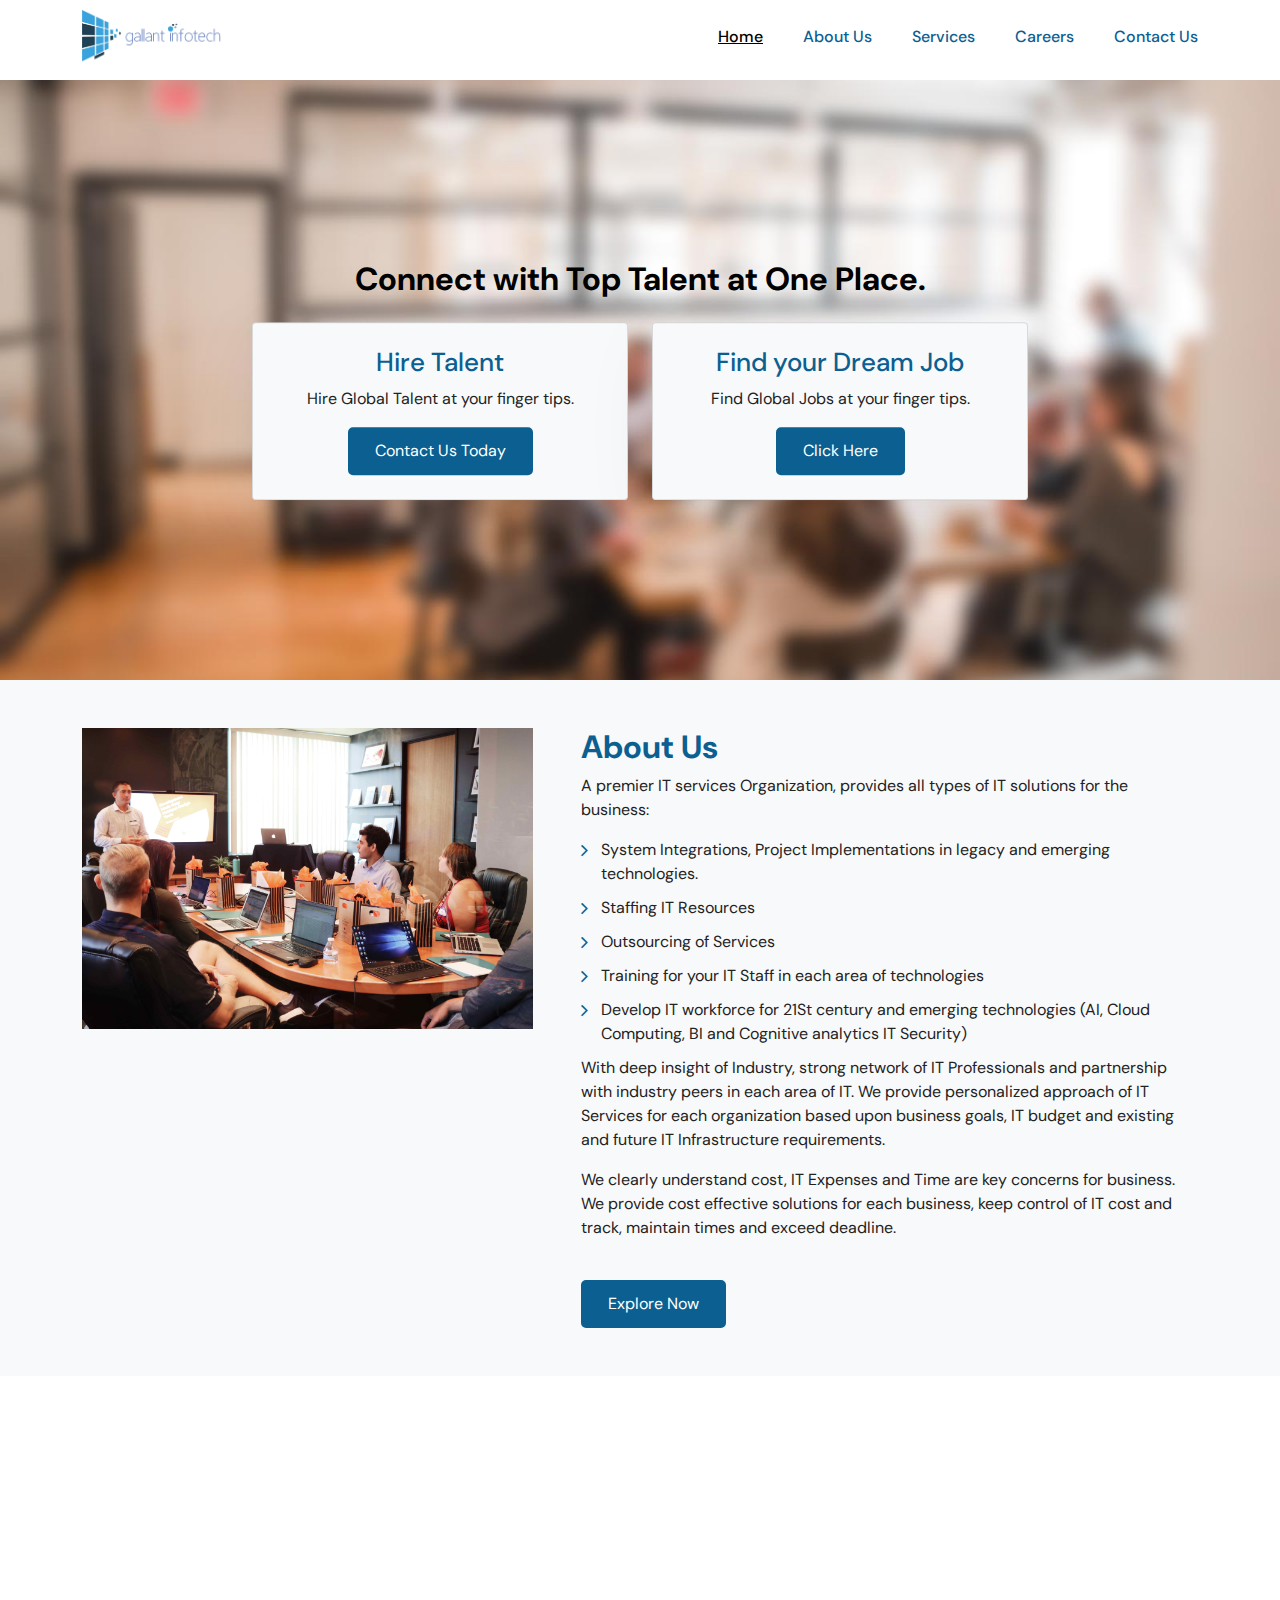
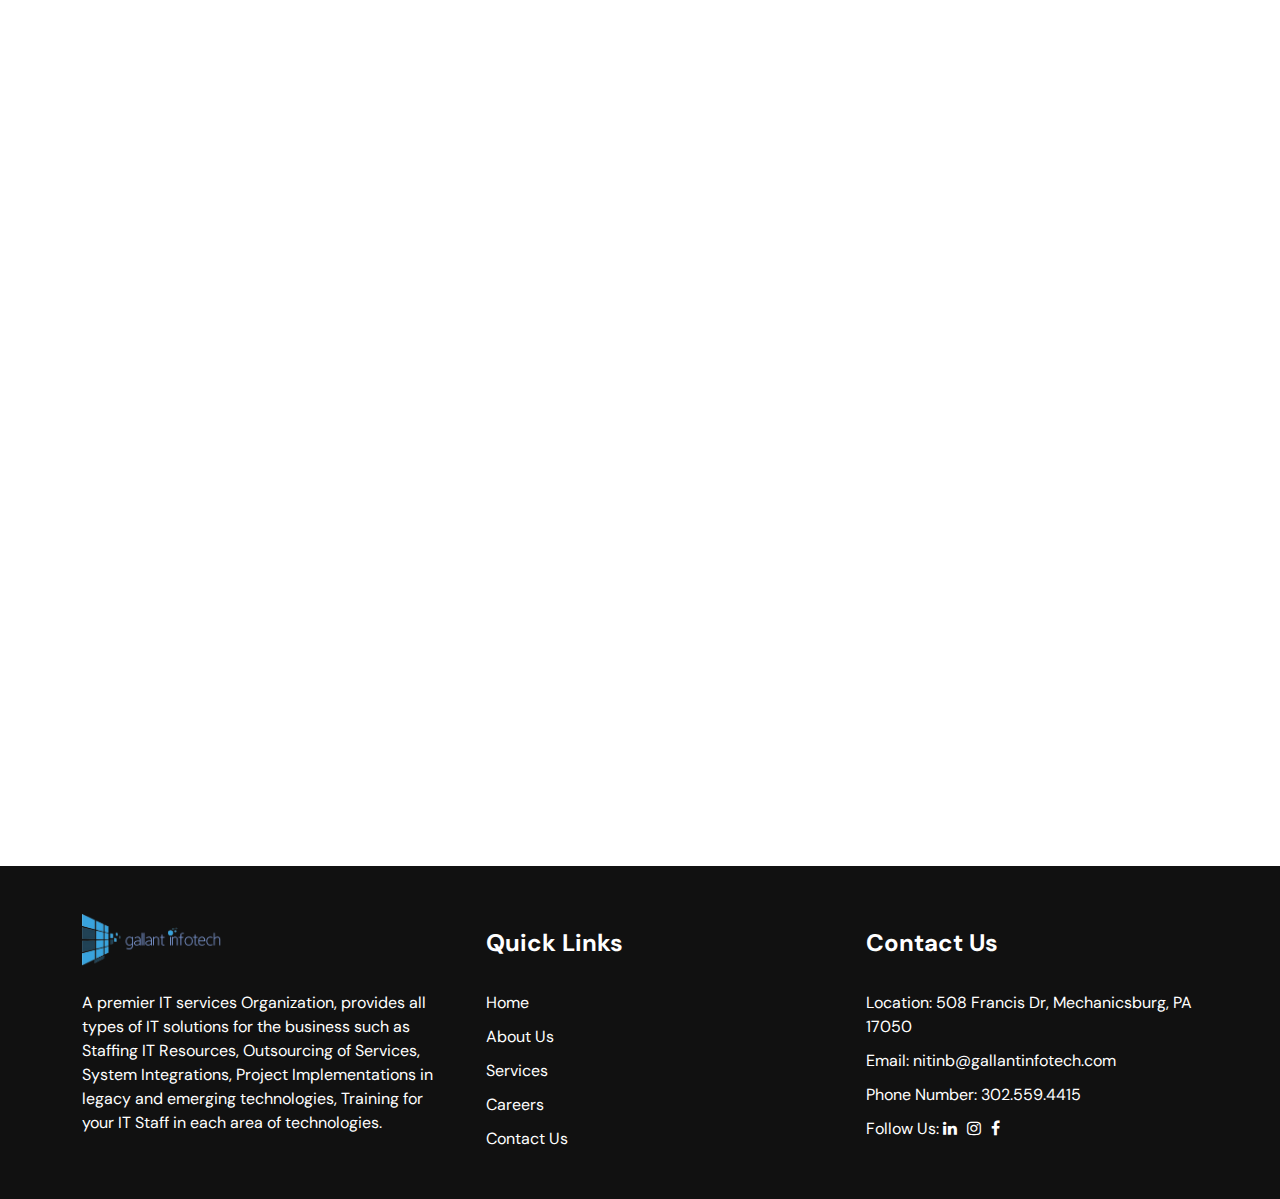
<file: index.html>
<!DOCTYPE html>
<html lang="en">
    <head>
        <meta charset="utf-8">
        <meta name="viewport" content="width=device-width, initial-scale=1, shrink-to-fit=no">
        <meta name="description" content="A premier IT services Organization, provides all types of IT solutions for the
        business such as Staffing IT Resources, Outsourcing of Services, System Integrations, Project Implementations in legacy and emerging technologies, Training for your IT Staff in each area of technologies.">
        <meta name="author" content="Gallant Infotech">
        <title>Gallant Infotech</title>

        <!-- Favicon Icon -->
        <link rel="shortcut icon" type="image/x-icon" href="img/favicon.png"/>

        <!-- font-awesome cdn -->
        <link rel="stylesheet" href="https://stackpath.bootstrapcdn.com/font-awesome/4.7.0/css/font-awesome.min.css">

        <!-- Stylesheet -->
        <link rel="stylesheet" href="css/bootstrap.min.css">
        <link rel="stylesheet" href="css/slick.css">
        <link rel="stylesheet" href="css/animate.css">
        <link rel="stylesheet" href="css/style.css">
    </head>
    <body>
        <!-- Header Start -->
        <header>
            <div class="container">
                <div class="header__row d-flex align-items-center justify-content-between">
                    <a class="logo" title="Gallant Infotech" href="index.html">
                        <img width="140" src="img/logo.png" alt="Gallant Infotech">
                    </a>
                    <button class="nav-toggle">
                        <span>&nbsp;</span>
                        <span>&nbsp;</span>
                        <span>&nbsp;</span>
                    </button>
                    <nav>
                        <ul class="flex-md-row flex-column">
                            <li class="active"><a href="index.html">Home</a></li>
                            <li><a href="aboutus.html">About Us</a></li>
                            <li><a href="services.html">Services</a></li>
                            <li><a href="careers.html">Careers</a></li>
                            <li><a href="contactus.html">Contact Us</a></li>
                        </ul>
                    </nav>
                </div>
            </div>
        </header>
        <!-- Header End -->

        <!-- Main Section Start -->
        <main>
            <div class="herobanner" style="background-image: url(img/banner-img.jpg);">
                <div class="container h-100">
                    <div class="herobanner__content">
                        <h2 class="mb-4 text-center wow fadeIn" data-wow-duration="1s" data-wow-delay="1s">Connect with Top Talent at One Place.</h2>
                        <div class="row align-items-center justify-content-center">
                            <div class="col-xl-4 col-lg-5 col-md-6 mb-md-0 mb-4 text-center justify-content-center">
                                <div class="card bg-light mx-auto wow fadeInDown" data-wow-duration="1s" data-wow-delay="1s">
                                    <div class="card-body p-4">
                                      <h3 class="card-title">Hire Talent</h3>
                                      <p class="card-text">Hire Global Talent at your finger tips.</p>
                                      <a href="contactus.html" class="button__link">Contact Us Today</a>
                                    </div>
                                </div>
                            </div>
                            <div class="col-xl-4 col-lg-6 col-md-6 text-center justify-content-center">
                                <div class="card bg-light mx-auto wow fadeInDown" data-wow-duration="1s" data-wow-delay="1s">
                                    <div class="card-body p-4">
                                      <h3 class="card-title">Find your Dream Job</h3>
                                      <p class="card-text">Find Global Jobs at your finger tips.</p>
                                      <a href="careers.html" class="button__link">Click Here</a>
                                    </div>
                                </div>
                            </div>
                        </div>
                    </div>
                </div>
            </div>
            <div class="aboutus py-5 bg-light">
                <div class="container">
                    <div class="row">
                        <div class="col-lg-5">
                            <div class="aboutus__img wow fadeInLeft mb-lg-0 mb-4" data-wow-duration="1s" data-wow-delay="1s">
                                <img src="img/aboutus.jpg" alt="About Us">
                            </div>
                        </div>
                        <div class="col-lg-7">
                            <div class="aboutus__text ps-lg-4 wow fadeInRight" data-wow-duration="1s" data-wow-delay="1s">
                                <h2>About Us</h2>
                                <p>A premier IT services Organization, provides all types of IT solutions for the
                                    business:</p>
                                <ul>
                                    <li>System Integrations, Project Implementations in legacy and emerging
                                        technologies.</li>
                                    <li>Staffing IT Resources</li>
                                    <li>Outsourcing of Services</li>
                                    <li>Training for your IT Staff in each area of technologies</li>
                                    <li>Develop IT workforce for 21St century and emerging technologies (AI,
                                        Cloud Computing, BI and Cognitive analytics IT Security)</li>
                                </ul>
                                <p>With deep insight of Industry, strong network of IT Professionals and
                                    partnership with industry peers in each area of IT. We provide personalized
                                    approach of IT Services for each organization based upon business goals, IT
                                    budget and existing and future IT Infrastructure requirements.</p>
                                <p>We clearly understand cost, IT Expenses and Time are key concerns for
                                    business. We provide cost effective solutions for each business, keep control
                                    of IT cost and track, maintain times and exceed deadline.
                                </p>
                                <a href="#" class="button__link mt-4">Explore Now</a>
                            </div>
                        </div>
                    </div>
                </div>
            </div>
            <div class="aboutus py-5">
                <div class="container">
                    <div class="row flex-md-row-reverse">
                        <div class="col-lg-5 mb-lg-0 mb-4">
                            <div class="aboutus__img wow fadeInRight" data-wow-duration="1s" data-wow-delay="1s">
                                <img src="img/services.jpg" alt="Services">
                            </div>
                        </div>
                        <div class="col-lg-7">
                              <div class="aboutus__text ps-md-4 wow fadeInRight" data-wow-duration="1s" data-wow-delay="1s">
                                <h2>Gallant Infotech Consultants Technology expertise</h2>
                            <p>Gallant Infotech Consultants have below mentioned skills:</p>
                            <ul>
                                <li><strong>Databases:</strong> Oracle, MySQL, SQL Server, DB2, Teradata</li>
                                <li><strong>BI/Analytics:</strong> Cognos, Tableau ,Power BI, Business Objects</li>
                                <li><strong>Digital Applications:</strong> ServiceNow, Microsoft</li>
                                <li><strong>Cloud Technologies:</strong> AWS, Azure ,GCP, Snowflake</li>
                                <li><strong>Programming:</strong> Java, Python, ASP.NET, C#,C++,Ruby, Java script</li>
                                <li><strong>ERP:</strong> SAP, Oracle, and MS Dynamics</li>
                            </ul>
                            <a href="contactus.html" class="button__link mt-4">Explore Now</a>
                            </div>
                        </div>
                    </div>
                </div>
            </div>
            <div class="client__testimonials bg-light text-center py-5 wow fadeInDown" data-wow-duration="1s" data-wow-delay="1s">
                <div class="container">
                    <h2>What Our Customers are saying</h2>
                    <div class="client__testimonials--slider mt-5 px-4" id="slick">
                        <div class="item">
                            <div class="slider__wrapper text-center">
                                <h3>“Business Process consultant streamlined our claims processes and reduced time to close the claims.”</h3>
                                <div class="client__wrapper mt-4 d-flex justify-content-center align-items-center">
                                    <div class="client__img">
                                        <img width="80" src="img/user.svg" alt="User">
                                    </div>
                                    <div class="client__details text-start ms-md-4 ms-2">
                                        <h4>Peter, Head of customers services</h4>
                                        <h5>Donegal Insurance</h5>
                                    </div>
                                </div>
                            </div>
                        </div>
                        <div class="item">
                            <div class="slider__wrapper text-center">
                                <h3>“Sales Force Administrator timely helped us to avert bigger issue during upgrade project.”</h3>
                                <div class="client__wrapper mt-4 d-flex justify-content-center align-items-center">
                                    <div class="client__img">
                                        <img width="80" src="img/user.svg" alt="User">
                                    </div>
                                    <div class="client__details text-start ms-md-4 ms-2">
                                        <h4>John, Director Infrastructure Shared Services</h4>
                                        <h5>Berk Tek</h5>
                                    </div>
                                </div>
                            </div>
                        </div>
                        <div class="item">
                            <div class="slider__wrapper text-center">
                                <h3>“ServiceNow Architect’s deep and comprehensive knowledge of ServiceNow’s capabilities and
                                    constraints helped us to digitize our Helpdesk processes for the entire organization and collaborated effectively with all the stakeholders for smooth delivery of the project”</h3>
                                <div class="client__wrapper mt-4 d-flex justify-content-center align-items-center">
                                    <div class="client__img">
                                        <img width="80" src="img/user.svg" alt="User">
                                    </div>
                                    <div class="client__details text-start ms-md-4 ms-2">
                                        <h4>Jim, Director</h4>
                                        <h5>City of Santa Clara</h5>
                                    </div>
                                </div>
                            </div>
                        </div>
                        <div class="item">
                            <div class="slider__wrapper text-center">
                                <h3>“Testing center of excellence (TCOE) center set up by QA Manager build the foundation for our QA systems, processes and people.”</h3>
                                <div class="client__wrapper mt-4 d-flex justify-content-center align-items-center">
                                    <div class="client__img">
                                        <img width="80" src="img/user.svg" alt="User">
                                    </div>
                                    <div class="client__details text-start ms-md-4 ms-2">
                                        <h4>Arek, Senior Manager</h4>
                                        <h5>AST</h5>
                                    </div>
                                </div>
                            </div>
                        </div>
                        <div class="item">
                            <div class="slider__wrapper text-center">
                                <h3>“Project leader re-design of our customer website made online banking simple, easy and more secure.”</h3>
                                <div class="client__wrapper mt-4 d-flex justify-content-center align-items-center">
                                    <div class="client__img">
                                        <img width="80" src="img/user.svg" alt="User">
                                    </div>
                                    <div class="client__details text-start ms-md-4 ms-2">
                                        <h4>Ron, Controller</h4>
                                        <h5>Fleetwood Bank</h5>
                                    </div>
                                </div>
                            </div>
                        </div>
                    </div>
                </div>
            </div>
            <div class="our__customers text-center px-lg-5 py-5 wow fadeInDown" data-wow-duration="1s" data-wow-delay="1s">
                <div class="container">
                    <h2>Our Customers</h2>
                    <div class="customer__slider mt-5" id="slick">
                        <div class="item">
                            <div class="customer__logo d-flex align-items-center justify-content-center">
                                <img src="img/logo-1.jpg" alt="">
                            </div>
                        </div>
                        <div class="item">
                            <div class="customer__logo d-flex align-items-center justify-content-center">
                                <img src="img/logo-2.jpg" alt="">
                            </div>
                        </div>
                        <div class="item">
                            <div class="customer__logo d-flex align-items-center justify-content-center">
                                <img src="img/logo-3.jpg" alt="">
                            </div>
                        </div>
                        <div class="item">
                            <div class="customer__logo d-flex align-items-center justify-content-center">
                                <img src="img/logo-4.jpg" alt="">
                            </div>
                        </div>
                        <div class="item">
                            <div class="customer__logo d-flex align-items-center justify-content-center">
                                <img src="img/logo-5.jpg" alt="">
                            </div>
                        </div>
                        <div class="item">
                            <div class="customer__logo d-flex align-items-center justify-content-center">
                                <img src="img/logo-6.jpg" alt="">
                            </div>
                        </div>
                        <div class="item">
                            <div class="customer__logo d-flex align-items-center justify-content-center">
                                <img src="img/logo-7.jpg" alt="">
                            </div>
                        </div>
                        <div class="item">
                            <div class="customer__logo d-flex align-items-center justify-content-center">
                                <img src="img/logo-8.jpg" alt="">
                            </div>
                        </div>
                        <div class="item">
                            <div class="customer__logo d-flex align-items-center justify-content-center">
                                <img src="img/logo-9.jpg" alt="">
                            </div>
                        </div>
                        <div class="item">
                            <div class="customer__logo d-flex align-items-center justify-content-center">
                                <img src="img/logo-10.jpg" alt="">
                            </div>
                        </div>
                        <div class="item">
                            <div class="customer__logo d-flex align-items-center justify-content-center">
                                <img src="img/logo-11.jpg" alt="">
                            </div>
                        </div>
                        <div class="item">
                            <div class="customer__logo d-flex align-items-center justify-content-center">
                                <img src="img/logo-12.jpg" alt="">
                            </div>
                        </div>
                    </div>
                </div>
            </div>
        </main>

        <!-- Main Section End -->

        <!-- Footer Start -->
        <footer class="py-5">
            <div class="container">
                <div class="row">
                    <div class="col-md-4">
                        <div class="gallantech__info text-white">
                            <a class="footer__logo d-inline-block mb-4" title="Gallant Infotech" href="index.html">
                                <img width="140" src="img/logo.png" alt="Gallant Infotech">
                            </a>
                            <p>A premier IT services Organization, provides all types of IT solutions for the
                                business such as Staffing IT Resources, Outsourcing of Services, System Integrations, Project Implementations in legacy and emerging technologies, Training for your IT Staff in each area of technologies.</p>
                        </div>
                    </div>
                    <div class="col-md-4">
                        <div class="quick__links ps-md-4">
                            <h2>Quick Links</h2>
                            <ul>
                                <li><a href="index.html">Home</a></li>
                                <li><a href="#">About Us</a></li>
                                <li><a href="#">Services</a></li>
                                <li><a href="careers.html">Careers</a></li>
                                <li><a href="#">Contact Us</a></li>
                            </ul>
                        </div>
                    </div>
                    <div class="col-md-4">
                        <div class="contactus ps-md-4">
                            <h2>Contact Us</h2>
                            <ul>
                                <li>Location: 508 Francis Dr, Mechanicsburg, PA 17050</li>
                                <li>Email: <a href="mailto:nitinb@gallantinfotech.com">nitinb@gallantinfotech.com</a></li>
                                <li>Phone Number: <a href="tel:3025594415">302.559.4415</a></li>
                                <li>Follow Us: <a href="https://www.linkedin.com/in/Gallantinfotech/" target="_blank"><i class="fa fa-linkedin"></i></a><a href="#"><i class="fa fa-instagram"></i></a><a href="#"><i class="fa fa-facebook"></i></a></li>
                            </ul>
                        </div>
                    </div>
                </div>
            </div>
        </footer>
        <!-- Footer End -->
        
        <!-- Javascript-->
        <script src="js/jquery-3.5.1.min.js"></script>
        <script src="js/bootstrap.min.js"></script>
        <script src="js/slick.min.js"></script>
        <script src="js/wow.min.js"></script>
        <script src="js/custom.js"></script>
    </body>
</html>
</file>
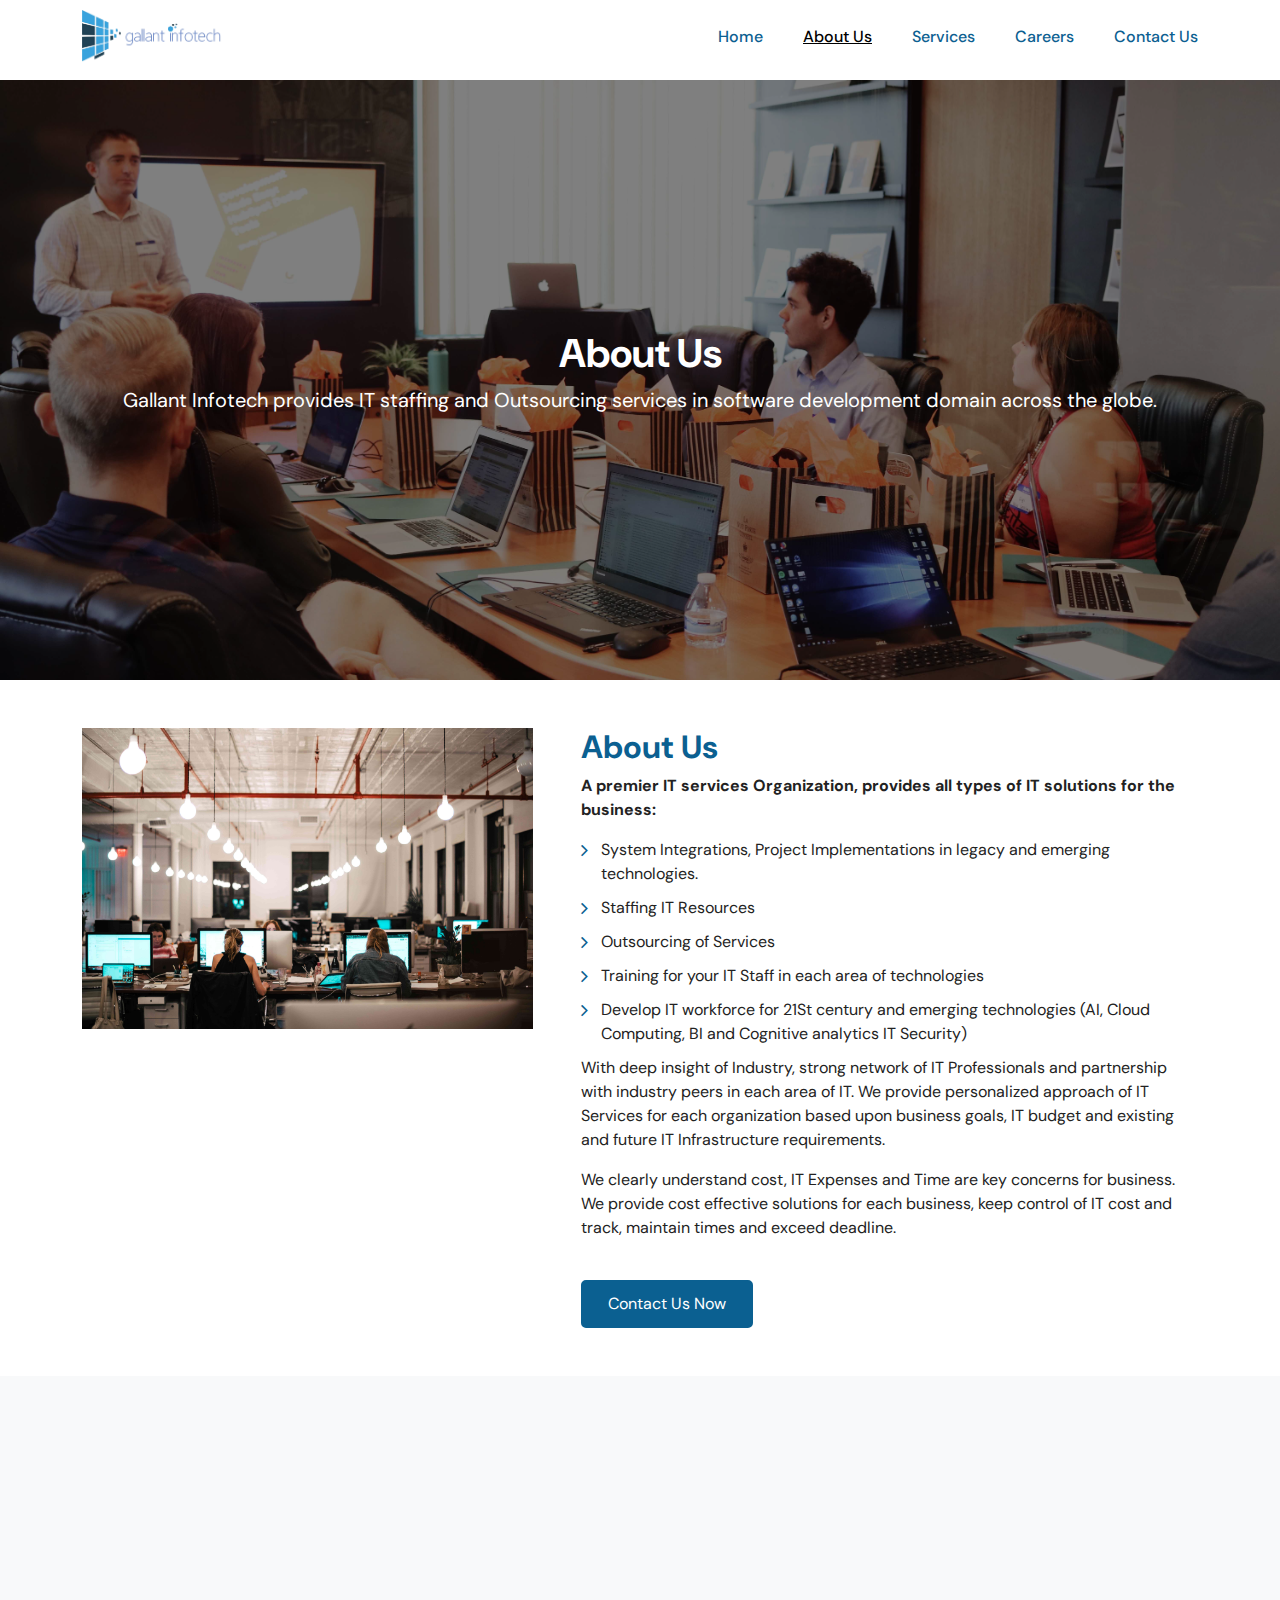
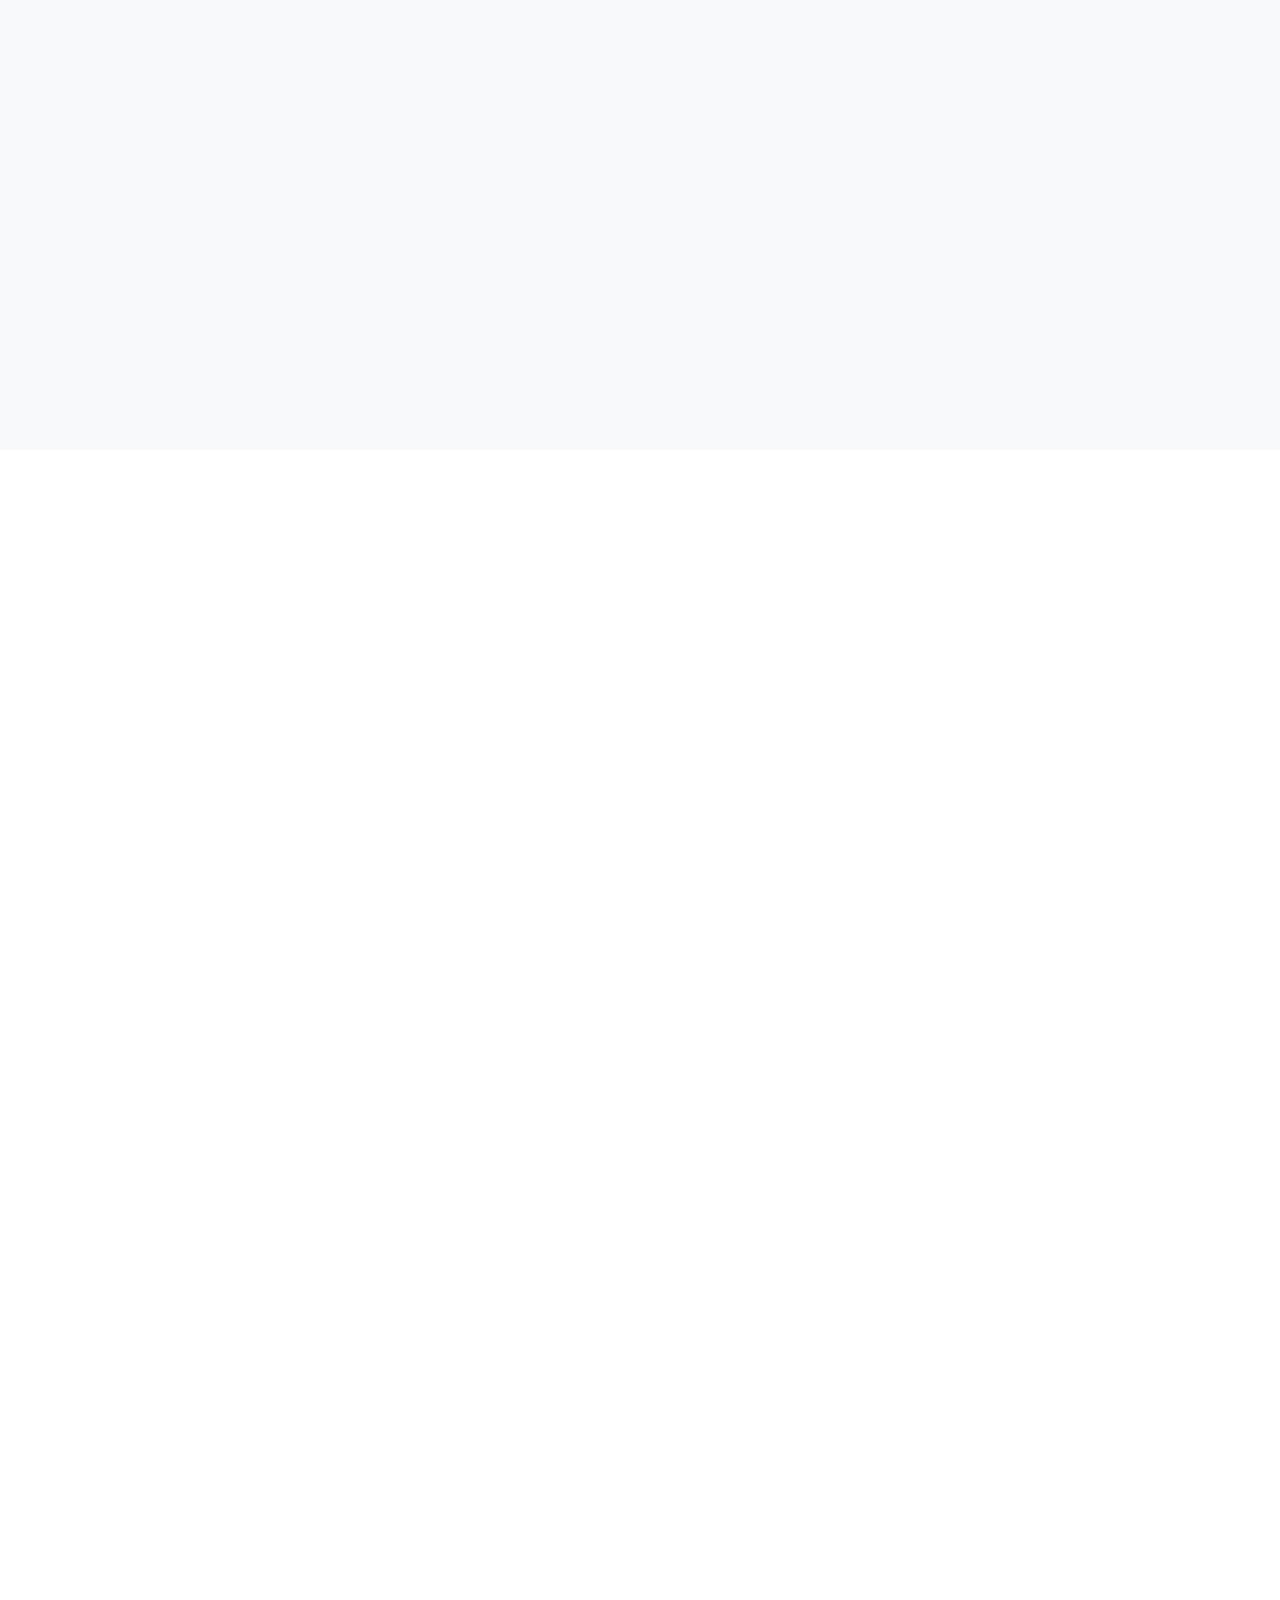
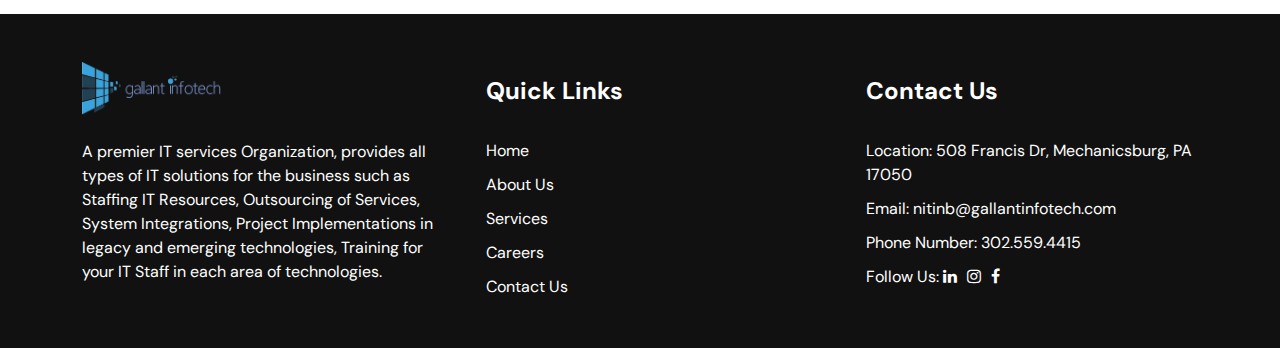
<file: aboutus.html>
<!DOCTYPE html>
<html lang="en">
    <head>
        <meta charset="utf-8">
        <meta name="viewport" content="width=device-width, initial-scale=1, shrink-to-fit=no">
        <meta name="description" content="A premier IT services Organization, provides all types of IT solutions for the
        business such as Staffing IT Resources, Outsourcing of Services, System Integrations, Project Implementations in legacy and emerging technologies, Training for your IT Staff in each area of technologies.">
        <meta name="author" content="Gallant Infotech">
        <title>Gallant Infotech</title>

        <!-- Favicon Icon -->
        <link rel="shortcut icon" type="image/x-icon" href="img/favicon.png"/>

        <!-- font-awesome cdn -->
        <link rel="stylesheet" href="https://stackpath.bootstrapcdn.com/font-awesome/4.7.0/css/font-awesome.min.css">

        <!-- Stylesheet -->
        <link rel="stylesheet" href="css/bootstrap.min.css">
        <link rel="stylesheet" href="css/slick.css">
        <link rel="stylesheet" href="css/animate.css">
        <link rel="stylesheet" href="css/style.css">
    </head>
    <body>
        <!-- Header Start -->
        <header>
            <div class="container">
                <div class="header__row d-flex align-items-center justify-content-between">
                    <a class="logo" title="Gallant Infotech" href="index.html">
                        <img width="140" src="img/logo.png" alt="Gallant Infotech">
                    </a>
                    <button class="nav-toggle">
                        <span>&nbsp;</span>
                        <span>&nbsp;</span>
                        <span>&nbsp;</span>
                    </button>
                    <nav>
                        <ul class="flex-md-row flex-column">
                            <li><a href="index.html">Home</a></li>
                            <li class="active"><a href="#">About Us</a></li>
                            <li><a href="services.html">Services</a></li>
                            <li><a href="careers.html">Careers</a></li>
                            <li><a href="contactus.html">Contact Us</a></li>
                        </ul>
                    </nav>
                </div>
            </div>
        </header>
        <!-- Header End -->

        <!-- Main Section Start -->
        <main>
            <div class="pagebanner" style="background-image: url(img/aboutus.jpg);">
                <div class="pagebanner-title text-center">
                    <h1>About Us</h1>
                    <p>Gallant Infotech provides IT staffing and Outsourcing services in software development domain across the globe.</p>
                </div>
            </div>
            <div class="aboutus py-5">
                <div class="container">
                    <div class="row">
                        <div class="col-lg-5">
                            <div class="image-block mb-lg-0 mb-4">
                                <img src="img/about-gallantech.jpg" alt="About Us">
                            </div>
                        </div>
                        <div class="col-lg-7">
                            <div class="aboutus__text ps-lg-4 wow fadeInRight" data-wow-duration="1s" data-wow-delay="1s">
                                <h2>About Us</h2>
                                <p><strong>A premier IT services Organization, provides all types of IT solutions for the
                                    business:</strong></p>
                                <ul>
                                    <li>System Integrations, Project Implementations in legacy and emerging
                                        technologies.</li>
                                    <li>Staffing IT Resources</li>
                                    <li>Outsourcing of Services</li>
                                    <li>Training for your IT Staff in each area of technologies</li>
                                    <li>Develop IT workforce for 21St century and emerging technologies (AI,
                                        Cloud Computing, BI and Cognitive analytics IT Security)</li>
                                </ul>
                                <p>With deep insight of Industry, strong network of IT Professionals and
                                    partnership with industry peers in each area of IT. We provide personalized
                                    approach of IT Services for each organization based upon business goals, IT
                                    budget and existing and future IT Infrastructure requirements.</p>
                                <p>We clearly understand cost, IT Expenses and Time are key concerns for
                                    business. We provide cost effective solutions for each business, keep control
                                    of IT cost and track, maintain times and exceed deadline.
                                </p>
                                <a href="contactus.html" class="button__link mt-4">Contact Us Now</a>
                            </div>
                        </div>
                    </div>
                </div>
            </div>
            <section class="who-we-work bg-light py-5">
                <div class="container">
                    <div class="row">
                        <div class="col-lg-8 mx-auto text-center">
                            <h2 class="title wow fadeInDown mb-4" data-wow-duration="1s" data-wow-delay="1s">Who We Work With</h2>
                            <p class="wow fadeInDown" data-wow-duration="1s" data-wow-delay="1s" style="visibility: visible; animation-duration: 1s; animation-delay: 1s; animation-name: fadeInDown;">Gallant Infotech has been providing IT staffing and Outsourcing services to many countries around the world. 
                                Many corporations, organizations, and event startups approached us, asking for the aid of our qualified experts. We aim to build long-lasting relationships with our clients and satisfy them in every way.</p>
                                <img class="who-we-work-banner wow fadeInUp" data-wow-duration="1.3s" data-wow-delay="1.3s" src="img/who_we_work_with.svg" alt="who-we-work-banner">
                        </div>
                    </div>
                </div>
            </section>
            <div class="aboutus text-center py-5 wow fadeInDown" data-wow-duration="1s" data-wow-delay="1s">
                <div class="container">
                    <div class="row">
                        <div class="col-md-12">
                            <h2 class="mb-4">Our Core Values</h2>
                        </div>
                        <div class="col-md-4">
                            <div class="card__section">
                                <img class="mb-3" src="img/mission.jpg" alt="Mission">
                                <h3>Mission</h3>
                                <p>Connect Great Companies with
                                    Great People. Through a global
                                    talent network and deliver the
                                    best workforce solutions to
                                    organizations.
                                    </p>
                            </div>
                        </div>
                        <div class="col-md-4">
                            <div class="card__section">
                                <img class="mb-3" src="img/vision.jpg" alt="Vision">
                                <h3>Vision</h3>
                                <p>Integrate people, organizations
                                    and systems to achieve
                                    success for the organizations
                                    in Digital Economy. </p>
                            </div>
                        </div>
                        <div class="col-md-4">
                            <div class="card__section">
                                <img class="mb-3" src="img/values.jpg" alt="Values">
                                <h3>Values</h3>
                                <p>Trust, Teamwork, Discipline,
                                    Diversity, Courage and
                                    Accountability</p>
                            </div>
                        </div>
                    </div>
                </div>
            </div>
            <div class="client__testimonials bg-light text-center py-5 wow fadeInDown" data-wow-duration="1s" data-wow-delay="1s">
                <div class="container">
                    <h2>What Our Customers are saying</h2>
                    <div class="client__testimonials--slider mt-5 px-4" id="slick">
                        <div class="item">
                            <div class="slider__wrapper text-center">
                                <h3>“Business Process consultant streamlined our claims processes and reduced time to close the claims.”</h3>
                                <div class="client__wrapper mt-4 d-flex justify-content-center align-items-center">
                                    <div class="client__img">
                                        <img width="80" src="img/user.svg" alt="User">
                                    </div>
                                    <div class="client__details text-start ms-md-4 ms-2">
                                        <h4>Peter, Head of customers services</h4>
                                        <h5>Donegal Insurance</h5>
                                    </div>
                                </div>
                            </div>
                        </div>
                        <div class="item">
                            <div class="slider__wrapper text-center">
                                <h3>“Sales Force Administrator timely helped us to avert bigger issue during upgrade project.”</h3>
                                <div class="client__wrapper mt-4 d-flex justify-content-center align-items-center">
                                    <div class="client__img">
                                        <img width="80" src="img/user.svg" alt="User">
                                    </div>
                                    <div class="client__details text-start ms-md-4 ms-2">
                                        <h4>John, Director Infrastructure Shared Services</h4>
                                        <h5>Berk Tek</h5>
                                    </div>
                                </div>
                            </div>
                        </div>
                        <div class="item">
                            <div class="slider__wrapper text-center">
                                <h3>“ServiceNow Architect’s deep and comprehensive knowledge of ServiceNow’s capabilities and
                                    constraints helped us to digitize our Helpdesk processes for the entire organization and collaborated effectively with all the stakeholders for smooth delivery of the project”</h3>
                                <div class="client__wrapper mt-4 d-flex justify-content-center align-items-center">
                                    <div class="client__img">
                                        <img width="80" src="img/user.svg" alt="User">
                                    </div>
                                    <div class="client__details text-start ms-md-4 ms-2">
                                        <h4>Jim, Director</h4>
                                        <h5>City of Santa Clara</h5>
                                    </div>
                                </div>
                            </div>
                        </div>
                        <div class="item">
                            <div class="slider__wrapper text-center">
                                <h3>“Testing center of excellence (TCOE) center set up by QA Manager build the foundation for our QA systems, processes and people.”</h3>
                                <div class="client__wrapper mt-4 d-flex justify-content-center align-items-center">
                                    <div class="client__img">
                                        <img width="80" src="img/user.svg" alt="User">
                                    </div>
                                    <div class="client__details text-start ms-md-4 ms-2">
                                        <h4>Arek, Senior Manager</h4>
                                        <h5>AST</h5>
                                    </div>
                                </div>
                            </div>
                        </div>
                        <div class="item">
                            <div class="slider__wrapper text-center">
                                <h3>“Project leader re-design of our customer website made online banking simple, easy and more secure.”</h3>
                                <div class="client__wrapper mt-4 d-flex justify-content-center align-items-center">
                                    <div class="client__img">
                                        <img width="80" src="img/user.svg" alt="User">
                                    </div>
                                    <div class="client__details text-start ms-md-4 ms-2">
                                        <h4>Ron, Controller</h4>
                                        <h5>Fleetwood Bank</h5>
                                    </div>
                                </div>
                            </div>
                        </div>
                    </div>
                </div>
            </div>
            <div class="our__customers text-center px-lg-5 py-5 wow fadeInDown" data-wow-duration="1s" data-wow-delay="1s">
                <div class="container">
                    <h2>Our Customers</h2>
                    <div class="customer__slider mt-5" id="slick">
                        <div class="item">
                            <div class="customer__logo d-flex align-items-center justify-content-center">
                                <img src="img/logo-1.jpg" alt="">
                            </div>
                        </div>
                        <div class="item">
                            <div class="customer__logo d-flex align-items-center justify-content-center">
                                <img src="img/logo-2.jpg" alt="">
                            </div>
                        </div>
                        <div class="item">
                            <div class="customer__logo d-flex align-items-center justify-content-center">
                                <img src="img/logo-3.jpg" alt="">
                            </div>
                        </div>
                        <div class="item">
                            <div class="customer__logo d-flex align-items-center justify-content-center">
                                <img src="img/logo-4.jpg" alt="">
                            </div>
                        </div>
                        <div class="item">
                            <div class="customer__logo d-flex align-items-center justify-content-center">
                                <img src="img/logo-5.jpg" alt="">
                            </div>
                        </div>
                        <div class="item">
                            <div class="customer__logo d-flex align-items-center justify-content-center">
                                <img src="img/logo-6.jpg" alt="">
                            </div>
                        </div>
                        <div class="item">
                            <div class="customer__logo d-flex align-items-center justify-content-center">
                                <img src="img/logo-7.jpg" alt="">
                            </div>
                        </div>
                        <div class="item">
                            <div class="customer__logo d-flex align-items-center justify-content-center">
                                <img src="img/logo-8.jpg" alt="">
                            </div>
                        </div>
                        <div class="item">
                            <div class="customer__logo d-flex align-items-center justify-content-center">
                                <img src="img/logo-9.jpg" alt="">
                            </div>
                        </div>
                        <div class="item">
                            <div class="customer__logo d-flex align-items-center justify-content-center">
                                <img src="img/logo-10.jpg" alt="">
                            </div>
                        </div>
                        <div class="item">
                            <div class="customer__logo d-flex align-items-center justify-content-center">
                                <img src="img/logo-11.jpg" alt="">
                            </div>
                        </div>
                        <div class="item">
                            <div class="customer__logo d-flex align-items-center justify-content-center">
                                <img src="img/logo-12.jpg" alt="">
                            </div>
                        </div>
                    </div>
                </div>
            </div>
        </main>

        <!-- Main Section End -->

        <!-- Footer Start -->
        <footer class="py-5">
            <div class="container">
                <div class="row">
                    <div class="col-md-4">
                        <div class="gallantech__info text-white">
                            <a class="footer__logo d-inline-block mb-4" title="Gallant Infotech" href="index.html">
                                <img width="140" src="img/logo.png" alt="Gallant Infotech">
                            </a>
                            <p>A premier IT services Organization, provides all types of IT solutions for the
                                business such as Staffing IT Resources, Outsourcing of Services, System Integrations, Project Implementations in legacy and emerging technologies, Training for your IT Staff in each area of technologies.</p>
                        </div>
                    </div>
                    <div class="col-md-4">
                        <div class="quick__links ps-md-4">
                            <h2>Quick Links</h2>
                            <ul>
                                <li><a href="index.html">Home</a></li>
                                <li><a href="#">About Us</a></li>
                                <li><a href="#">Services</a></li>
                                <li><a href="careers.html">Careers</a></li>
                                <li><a href="#">Contact Us</a></li>
                            </ul>
                        </div>
                    </div>
                    <div class="col-md-4">
                        <div class="contactus ps-md-4">
                            <h2>Contact Us</h2>
                            <ul>
                                <li>Location: 508 Francis Dr, Mechanicsburg, PA 17050</li>
                                <li>Email: <a href="mailto:nitinb@gallantinfotech.com">nitinb@gallantinfotech.com</a></li>
                                <li>Phone Number: <a href="tel:3025594415">302.559.4415</a></li>
                                <li>Follow Us: <a href="https://www.linkedin.com/in/Gallantinfotech/" target="_blank"><i class="fa fa-linkedin"></i></a><a href="#"><i class="fa fa-instagram"></i></a><a href="#"><i class="fa fa-facebook"></i></a></li>
                            </ul>
                        </div>
                    </div>
                </div>
            </div>
        </footer>
        <!-- Footer End -->
        
        <!-- Javascript-->
        <script src="js/jquery-3.5.1.min.js"></script>
        <script src="js/bootstrap.min.js"></script>
        <script src="js/slick.min.js"></script>
        <script src="js/wow.min.js"></script>
        <script src="js/custom.js"></script>
    </body>
</html>
</file>
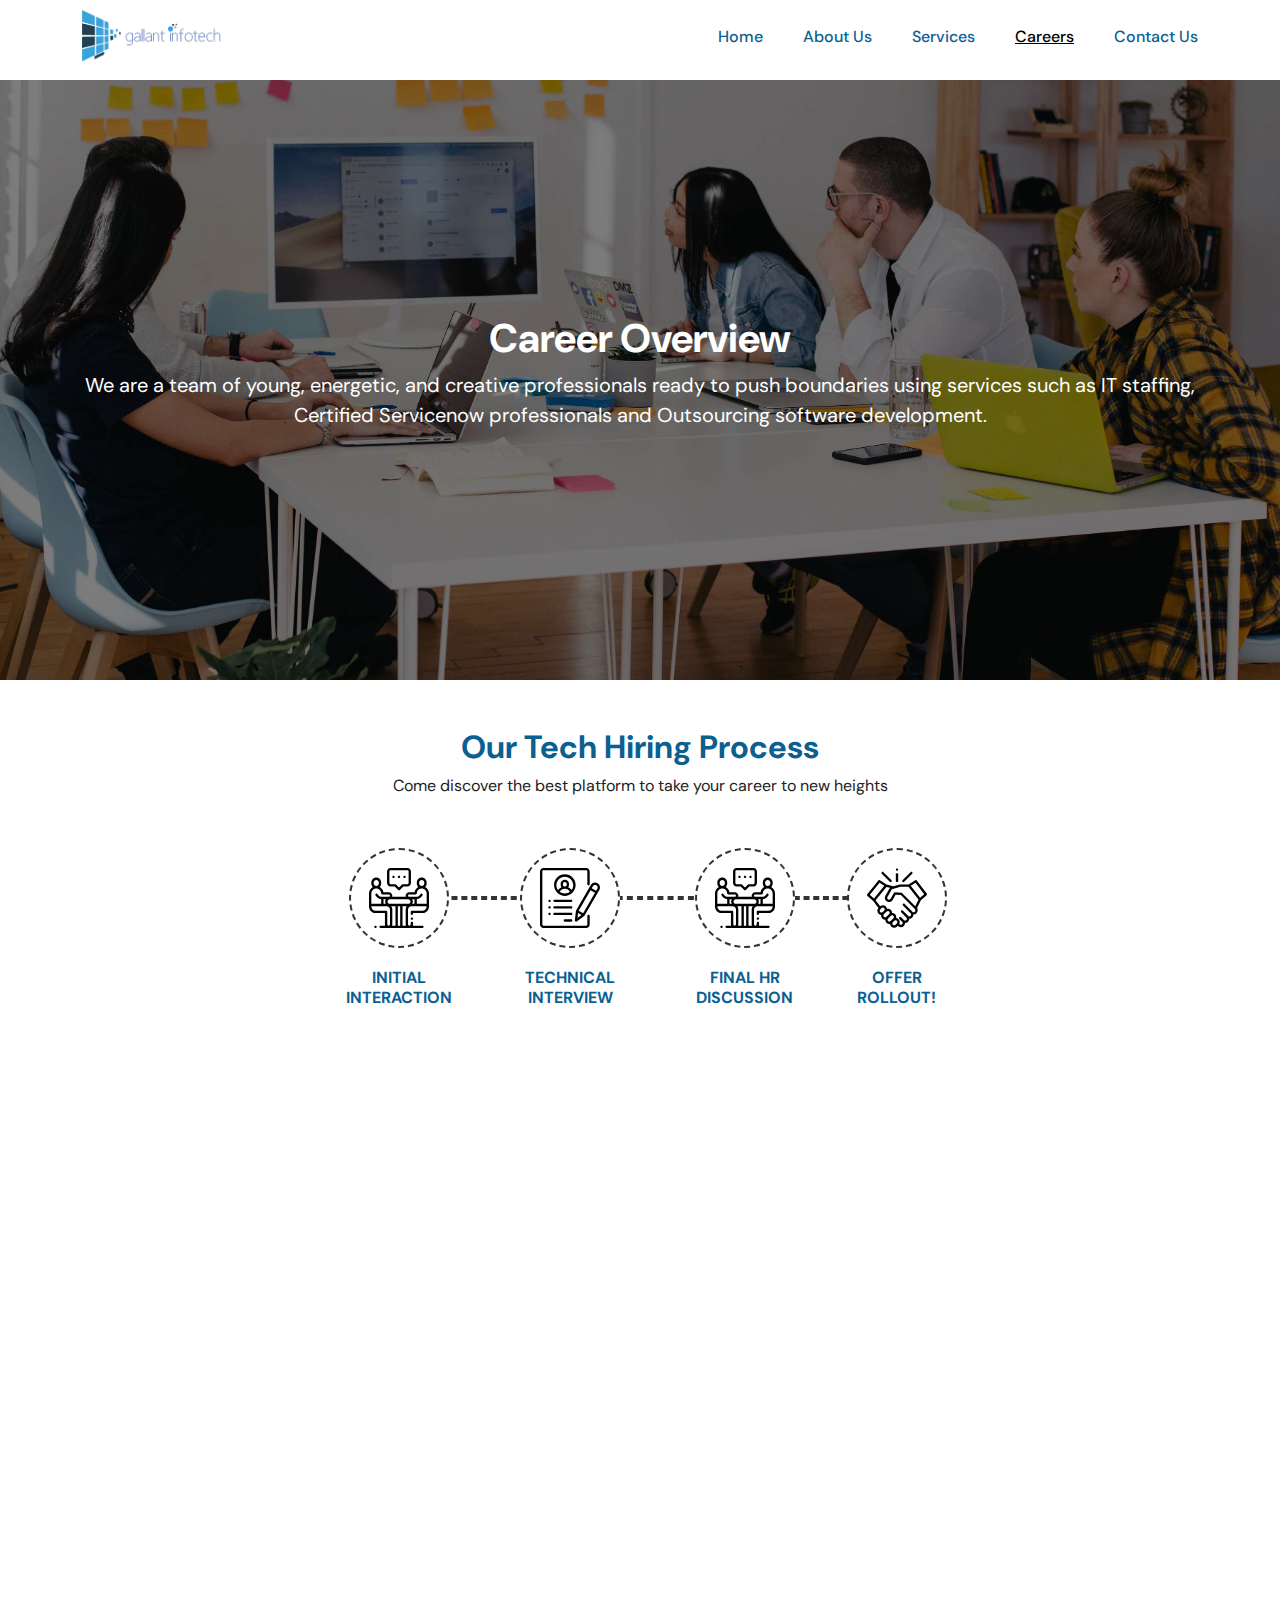
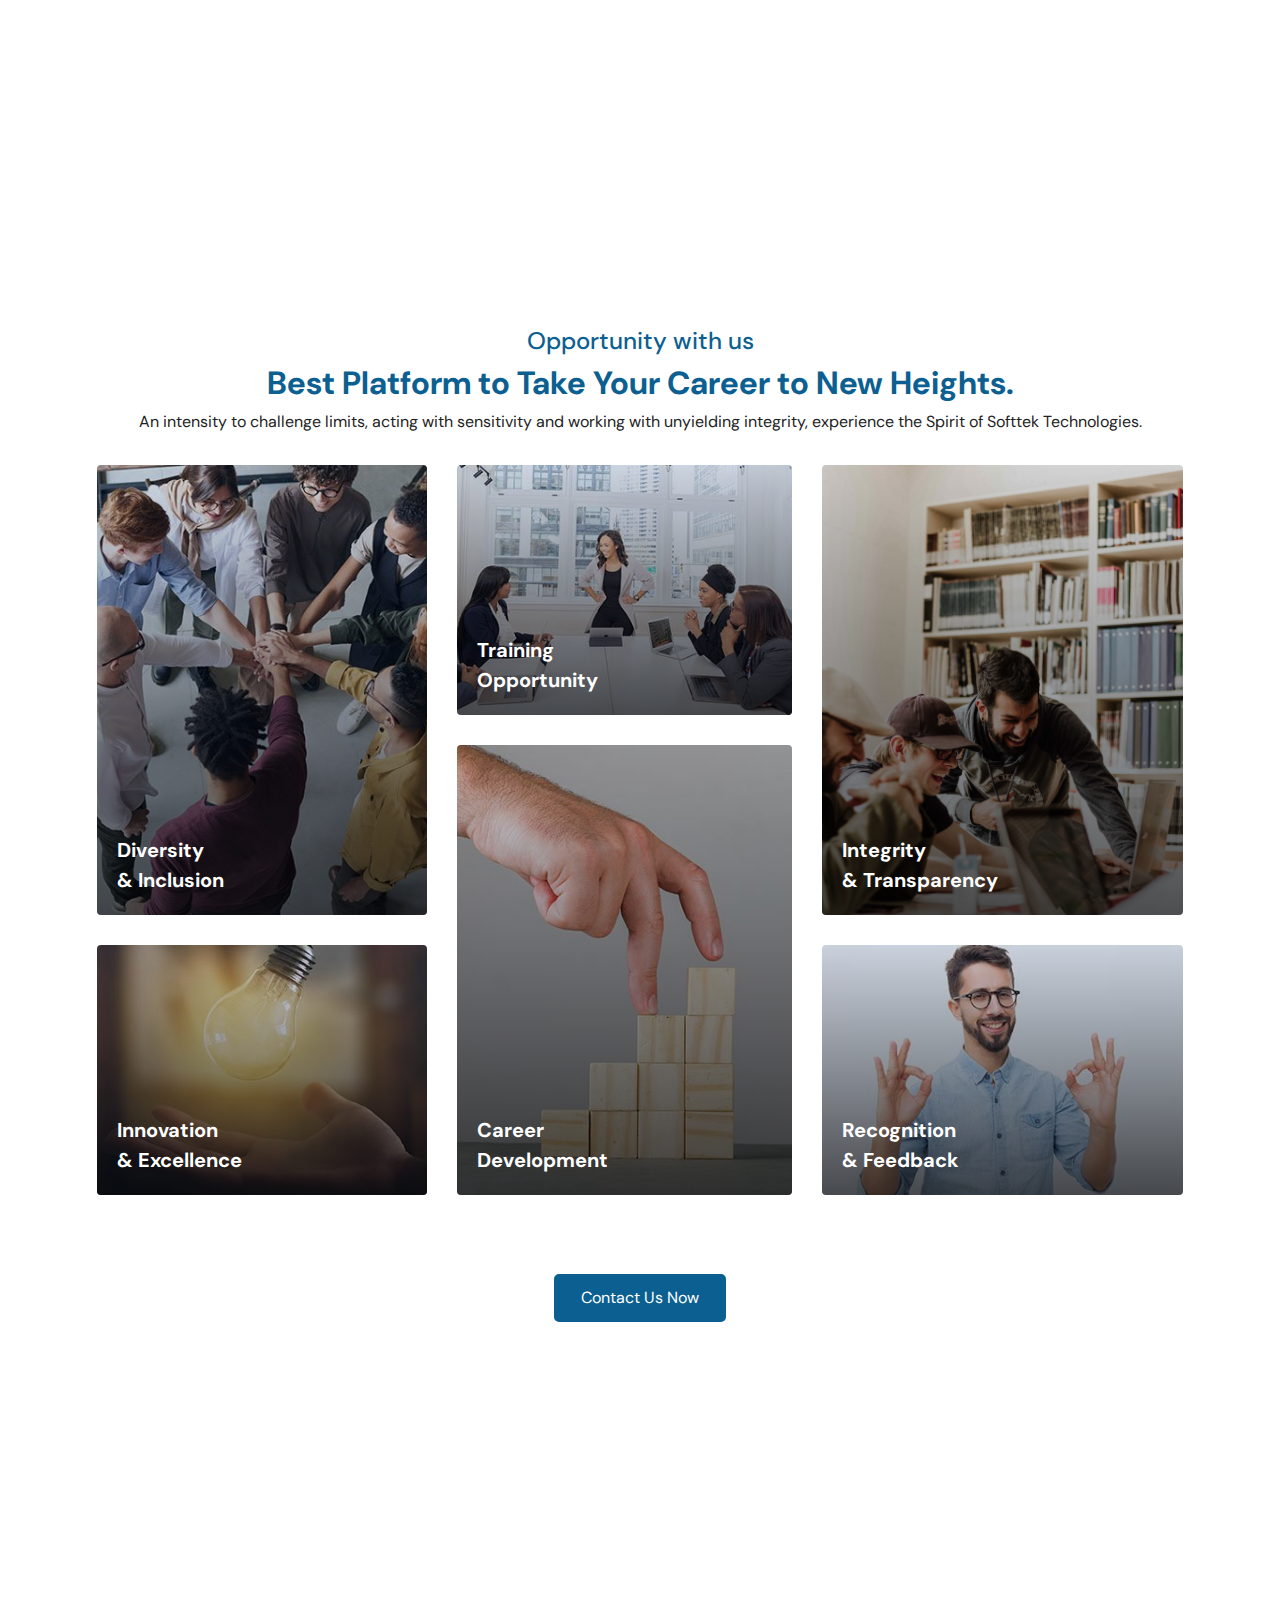
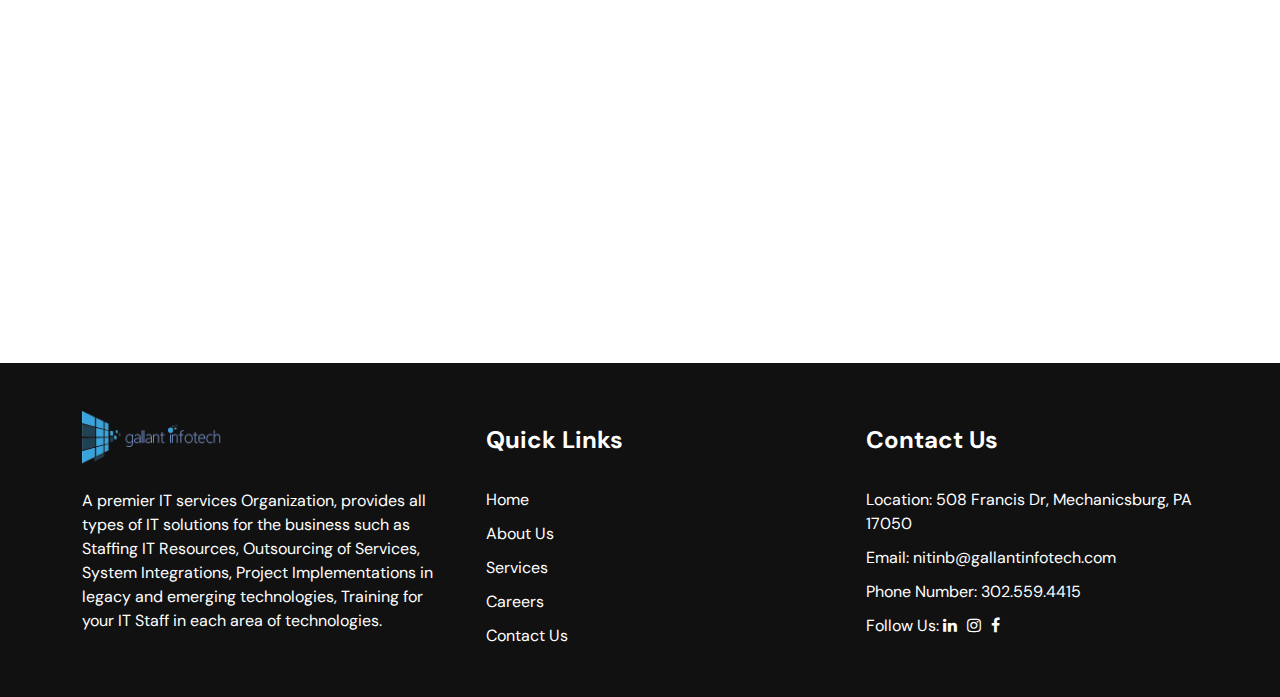
<file: careers.html>
<!DOCTYPE html>
<html lang="en">
    <head>
        <meta charset="utf-8">
        <meta name="viewport" content="width=device-width, initial-scale=1, shrink-to-fit=no">
        <meta name="description" content="A premier IT services Organization, provides all types of IT solutions for the
        business such as Staffing IT Resources, Outsourcing of Services, System Integrations, Project Implementations in legacy and emerging technologies, Training for your IT Staff in each area of technologies.">
        <meta name="author" content="Gallant Infotech">
        <title>Gallant Infotech</title>

        <!-- Favicon Icon -->
        <link rel="shortcut icon" type="image/x-icon" href="img/favicon.png"/>

        <!-- font-awesome cdn -->
        <link rel="stylesheet" href="https://stackpath.bootstrapcdn.com/font-awesome/4.7.0/css/font-awesome.min.css">

        <!-- Stylesheet -->
        <link rel="stylesheet" href="css/bootstrap.min.css">
        <link rel="stylesheet" href="css/slick.css">
        <link rel="stylesheet" href="css/animate.css">
        <link rel="stylesheet" href="css/style.css">
    </head>
    <body>
        <!-- Header Start -->
        <header>
            <div class="container">
                <div class="header__row d-flex align-items-center justify-content-between">
                    <a class="logo" title="Gallant Infotech" href="index.html">
                        <img width="140" src="img/logo.png" alt="Gallant Infotech">
                    </a>
                    <button class="nav-toggle">
                        <span>&nbsp;</span>
                        <span>&nbsp;</span>
                        <span>&nbsp;</span>
                    </button>
                    <nav>
                        <ul class="flex-md-row flex-column">
                            <li><a href="index.html">Home</a></li>
                            <li><a href="aboutus.html">About Us</a></li>
                            <li><a href="services.html">Services</a></li>
                            <li class="active"><a href="#">Careers</a></li>
                            <li><a href="contactus.html">Contact Us</a></li>
                        </ul>
                    </nav>
                </div>
            </div>
        </header>
        <!-- Header End -->

        <!-- Main Section Start -->
        <main>
            <div class="pagebanner" style="background-image: url(img/services-banner.jpg);">
                <div class="pagebanner-title text-center">
                    <div class="container">
                        <h1>Career Overview</h1>
                        <p>We are a team of young, energetic, and creative professionals ready to push boundaries using services such as IT staffing, Certified Servicenow professionals and Outsourcing software development.
                        </p>
                    </div>
                </div>
            </div>
            <div class="hiring-process py-5 wow fadeInDown" data-wow-duration="1s" data-wow-delay="1s">
                <div class="container">
                    <div class="row">
                        <div class="col-md-12">
                            <div class="hiring-process text-center">
                                <h2>Our Tech Hiring Process</h2>
                                <p>Come discover the best platform to take your career to new heights</p>
                                <ul>
                                    <li>
                                        <div class="hiring-process-icon">
                                            <img src="img/interaction.svg" alt="interaction-icon">
                                        </div>
                                        <h4 class="process-title">initial interaction</h4>
                                    </li>
                                    <li>
                                        <div class="hiring-process-icon">
                                            <img src="img/interview.svg" alt="interview-icon">
                                        </div>
                                        <h4 class="process-title">technical interview</h4>
                                    </li>
                                    <li>
                                        <div class="hiring-process-icon">
                                            <img src="img/discussion.svg" alt="discussion-icon">
                                        </div>
                                        <h4 class="process-title">final hr discussion</h4>
                                    </li>
                                    <li>
                                        <div class="hiring-process-icon">
                                            <img src="img/offer.svg" alt="offer-icon">
                                        </div>
                                        <h4 class="process-title">offer rollout!</h4>
                                    </li>
                                </ul>
                            </div>
                        </div>
                    </div>
                </div>
            </div>
            <div class="Apply Now py-5 bg-light wow fadeInDown" data-wow-duration="1.2s" data-wow-delay="1.2s">
                <div class="container">
                    <div class="row">
                        <div class="col-md-12">
                            <div class="hiring-process text-center">
                                <h2>Apply Now</h2>
                                <form action="#" class="join-our-team">
                                    <div class="form-row">
                                        <label for="firstname" id="fname">Your name</label>
                                        <input class="form__input" type="text" id="firstname" placeholder="Enter your full name">
                                    </div>
                                    <div class="form-row">
                                        <label for="email" id="email">Your Email</label>
                                        <input class="form__input" type="email" id="email" placeholder="Enter your email">
                                    </div>
                                    <div class="form-row">
                                        <label for="jobtitle" id="jobtitle">Job Title</label>
                                        <select class="select-job" id="job-title">
                                            <option>Select Job Title</option>
                                            <option value="Frontend UI Developer">Frontend UI Developer</option>
                                            <option value="Web Designer">Web Designer</option>
                                            <option value="PHP Developer/Vue js Developer">PHP Developer/Vue js Developer</option>
                                            <option value="Angualrjs Developer/Node-Js Developer">Angualrjs Developer/Node-Js Developer</option>
                                            <option value="Reactjs Developer/Node-Js Developer">Reactjs Developer/Node-Js Developer</option>
                                            <option value="Python Developer">Python Developer</option>
                                            <option value="Java Developer">Java Developer</option>
                                            <option value="Android Mobile Application Developer">Android Mobile Application Developer</option>
                                            <option value="iOS Mobile Application Developer">iOS Mobile Application Developer</option>
                                            <option value="Wordpress Developer">Wordpress Developer</option>
                                            <option value="Magento Developer">Magento Developer</option>
                                            <option value="Shopify/Woocommerce Developer">Shopify/Woocommerce Developer</option>
                                            <option value="SEO Expert">SEO Expert</option>
                                            <option value="Business Development Executive">Business Development Executive</option>
                                        </select>
                                    </div>
                                    <div class="form-row">
                                        <label for="experience" id="experience">Total Experience</label>
                                        <input class="form__input" type="text" id="experience" placeholder="Enter your experience">
                                    </div>
                                    <div class="form-row">
                                        <label for="coverletter" id="coverletter">Cover Letter</label>
                                        <textarea type="message" id="coverletter" placeholder="Cover Letter"></textarea>
                                    </div>
                                    <div class="form-row">
                                        <input type="file" id="file">
                                        <label for="file">choose a file</label>
                                    </div>
                                    <button type="submit" class="button__link">SUBMIT</button>
                                </form>    
                            </div>
                        </div>
                    </div>
                </div>
            </div>
            <section class="opportunity-section text-center py-5">
                <div class="container">
                    <h4>Opportunity with us</h4>
                    <h2>Best Platform to Take Your Career to New Heights.</h2>
                    <p>An intensity to challenge limits, acting with sensitivity and working with unyielding integrity, experience the Spirit of Softtek Technologies.</p>
                    <div class="masonry">
                        <div class="masonary-container">
                            <div class="masonary-col">
                                <div class="masonary-thumbnail" style="background-image: url(img/diversity-image.jpg);">
                                    <div class="masonary-title">Diversity <br>&amp; Inclusion</div>
                                </div>
                            </div>
                            <div class="masonary-col">
                                <div class="masonary-thumbnail" style="background-image: url(img/innovation-image.jpg);">
                                    <div class="masonary-title">Innovation <br>&amp; Excellence</div>
                                </div>
                            </div>
                            <div class="masonary-col">
                                <div class="masonary-thumbnail" style="background-image: url(img/training-image.jpg);">
                                    <div class="masonary-title">Training <br>Opportunity</div>
                                </div>
                            </div>
                            <div class="masonary-col">
                                <div class="masonary-thumbnail" style="background-image: url(img/career-image.jpg);">
                                    <div class="masonary-title">Career <br>Development</div>
                                </div>
                            </div>
                            <div class="masonary-col">
                                <div class="masonary-thumbnail" style="background-image: url(img/integrity-image.jpg);">
                                    <div class="masonary-title">Integrity <br>&amp; Transparency</div>
                                </div>
                            </div>
                            <div class="masonary-col">
                                <div class="masonary-thumbnail" style="background-image: url(img/recognition-image.jpg);">
                                    <div class="masonary-title">Recognition <br>&amp; Feedback</div>
                                </div>
                            </div>
                        </div>
                    </div>
                    <a href="contactus.html" class="button__link mt-4">Contact Us Now</a>
                </div>
            </section>
            <div class="client__testimonials bg-light text-center py-5 wow fadeInDown" data-wow-duration="1s" data-wow-delay="1s">
                <div class="container">
                    <h2>What Our Customers are saying</h2>
                    <div class="client__testimonials--slider mt-5 px-4" id="slick">
                        <div class="item">
                            <div class="slider__wrapper text-center">
                                <h3>“Business Process consultant streamlined our claims processes and reduced time to close the claims.”</h3>
                                <div class="client__wrapper mt-4 d-flex justify-content-center align-items-center">
                                    <div class="client__img">
                                        <img width="80" src="img/user.svg" alt="User">
                                    </div>
                                    <div class="client__details text-start ms-md-4 ms-2">
                                        <h4>Peter, Head of customers services</h4>
                                        <h5>Donegal Insurance</h5>
                                    </div>
                                </div>
                            </div>
                        </div>
                        <div class="item">
                            <div class="slider__wrapper text-center">
                                <h3>“Sales Force Administrator timely helped us to avert bigger issue during upgrade project.”</h3>
                                <div class="client__wrapper mt-4 d-flex justify-content-center align-items-center">
                                    <div class="client__img">
                                        <img width="80" src="img/user.svg" alt="User">
                                    </div>
                                    <div class="client__details text-start ms-md-4 ms-2">
                                        <h4>John, Director Infrastructure Shared Services</h4>
                                        <h5>Berk Tek</h5>
                                    </div>
                                </div>
                            </div>
                        </div>
                        <div class="item">
                            <div class="slider__wrapper text-center">
                                <h3>“ServiceNow Architect’s deep and comprehensive knowledge of ServiceNow’s capabilities and
                                    constraints helped us to digitize our Helpdesk processes for the entire organization and collaborated effectively with all the stakeholders for smooth delivery of the project”</h3>
                                <div class="client__wrapper mt-4 d-flex justify-content-center align-items-center">
                                    <div class="client__img">
                                        <img width="80" src="img/user.svg" alt="User">
                                    </div>
                                    <div class="client__details text-start ms-md-4 ms-2">
                                        <h4>Jim, Director</h4>
                                        <h5>City of Santa Clara</h5>
                                    </div>
                                </div>
                            </div>
                        </div>
                        <div class="item">
                            <div class="slider__wrapper text-center">
                                <h3>“Testing center of excellence (TCOE) center set up by QA Manager build the foundation for our QA systems, processes and people.”</h3>
                                <div class="client__wrapper mt-4 d-flex justify-content-center align-items-center">
                                    <div class="client__img">
                                        <img width="80" src="img/user.svg" alt="User">
                                    </div>
                                    <div class="client__details text-start ms-md-4 ms-2">
                                        <h4>Arek, Senior Manager</h4>
                                        <h5>AST</h5>
                                    </div>
                                </div>
                            </div>
                        </div>
                        <div class="item">
                            <div class="slider__wrapper text-center">
                                <h3>“Project leader re-design of our customer website made online banking simple, easy and more secure.”</h3>
                                <div class="client__wrapper mt-4 d-flex justify-content-center align-items-center">
                                    <div class="client__img">
                                        <img width="80" src="img/user.svg" alt="User">
                                    </div>
                                    <div class="client__details text-start ms-md-4 ms-2">
                                        <h4>Ron, Controller</h4>
                                        <h5>Fleetwood Bank</h5>
                                    </div>
                                </div>
                            </div>
                        </div>
                    </div>
                </div>
            </div>
            <div class="our__customers text-center px-lg-5 py-5 wow fadeInDown" data-wow-duration="1s" data-wow-delay="1s">
                <div class="container">
                    <h2>Our Customers</h2>
                    <div class="customer__slider mt-5" id="slick">
                        <div class="item">
                            <div class="customer__logo d-flex align-items-center justify-content-center">
                                <img src="img/logo-1.jpg" alt="">
                            </div>
                        </div>
                        <div class="item">
                            <div class="customer__logo d-flex align-items-center justify-content-center">
                                <img src="img/logo-2.jpg" alt="">
                            </div>
                        </div>
                        <div class="item">
                            <div class="customer__logo d-flex align-items-center justify-content-center">
                                <img src="img/logo-3.jpg" alt="">
                            </div>
                        </div>
                        <div class="item">
                            <div class="customer__logo d-flex align-items-center justify-content-center">
                                <img src="img/logo-4.jpg" alt="">
                            </div>
                        </div>
                        <div class="item">
                            <div class="customer__logo d-flex align-items-center justify-content-center">
                                <img src="img/logo-5.jpg" alt="">
                            </div>
                        </div>
                        <div class="item">
                            <div class="customer__logo d-flex align-items-center justify-content-center">
                                <img src="img/logo-6.jpg" alt="">
                            </div>
                        </div>
                        <div class="item">
                            <div class="customer__logo d-flex align-items-center justify-content-center">
                                <img src="img/logo-7.jpg" alt="">
                            </div>
                        </div>
                        <div class="item">
                            <div class="customer__logo d-flex align-items-center justify-content-center">
                                <img src="img/logo-8.jpg" alt="">
                            </div>
                        </div>
                        <div class="item">
                            <div class="customer__logo d-flex align-items-center justify-content-center">
                                <img src="img/logo-9.jpg" alt="">
                            </div>
                        </div>
                        <div class="item">
                            <div class="customer__logo d-flex align-items-center justify-content-center">
                                <img src="img/logo-10.jpg" alt="">
                            </div>
                        </div>
                        <div class="item">
                            <div class="customer__logo d-flex align-items-center justify-content-center">
                                <img src="img/logo-11.jpg" alt="">
                            </div>
                        </div>
                        <div class="item">
                            <div class="customer__logo d-flex align-items-center justify-content-center">
                                <img src="img/logo-12.jpg" alt="">
                            </div>
                        </div>
                    </div>
                </div>
            </div>
        </main>

        <!-- Main Section End -->

        <!-- Footer Start -->
        <footer class="py-5">
            <div class="container">
                <div class="row">
                    <div class="col-md-4">
                        <div class="gallantech__info text-white">
                            <a class="footer__logo d-inline-block mb-4" title="Gallant Infotech" href="index.html">
                                <img width="140" src="img/logo.png" alt="Gallant Infotech">
                            </a>
                            <p>A premier IT services Organization, provides all types of IT solutions for the
                                business such as Staffing IT Resources, Outsourcing of Services, System Integrations, Project Implementations in legacy and emerging technologies, Training for your IT Staff in each area of technologies.</p>
                        </div>
                    </div>
                    <div class="col-md-4">
                        <div class="quick__links ps-md-4">
                            <h2>Quick Links</h2>
                            <ul>
                                <li><a href="index.html">Home</a></li>
                                <li><a href="#">About Us</a></li>
                                <li><a href="#">Services</a></li>
                                <li><a href="careers.html">Careers</a></li>
                                <li><a href="#">Contact Us</a></li>
                            </ul>
                        </div>
                    </div>
                    <div class="col-md-4">
                        <div class="contactus ps-md-4">
                            <h2>Contact Us</h2>
                            <ul>
                                <li>Location: 508 Francis Dr, Mechanicsburg, PA 17050</li>
                                <li>Email: <a href="mailto:nitinb@gallantinfotech.com">nitinb@gallantinfotech.com</a></li>
                                <li>Phone Number: <a href="tel:3025594415">302.559.4415</a></li>
                                <li>Follow Us: <a href="https://www.linkedin.com/in/Gallantinfotech/" target="_blank"><i class="fa fa-linkedin"></i></a><a href="#"><i class="fa fa-instagram"></i></a><a href="#"><i class="fa fa-facebook"></i></a></li>
                            </ul>
                        </div>
                    </div>
                </div>
            </div>
        </footer>
        <!-- Footer End -->
        
        <!-- Javascript-->
        <script src="js/jquery-3.5.1.min.js"></script>
        <script src="js/bootstrap.min.js"></script>
        <script src="js/slick.min.js"></script>
        <script src="js/wow.min.js"></script>
        <script src="js/custom.js"></script>
    </body>
</html>
</file>
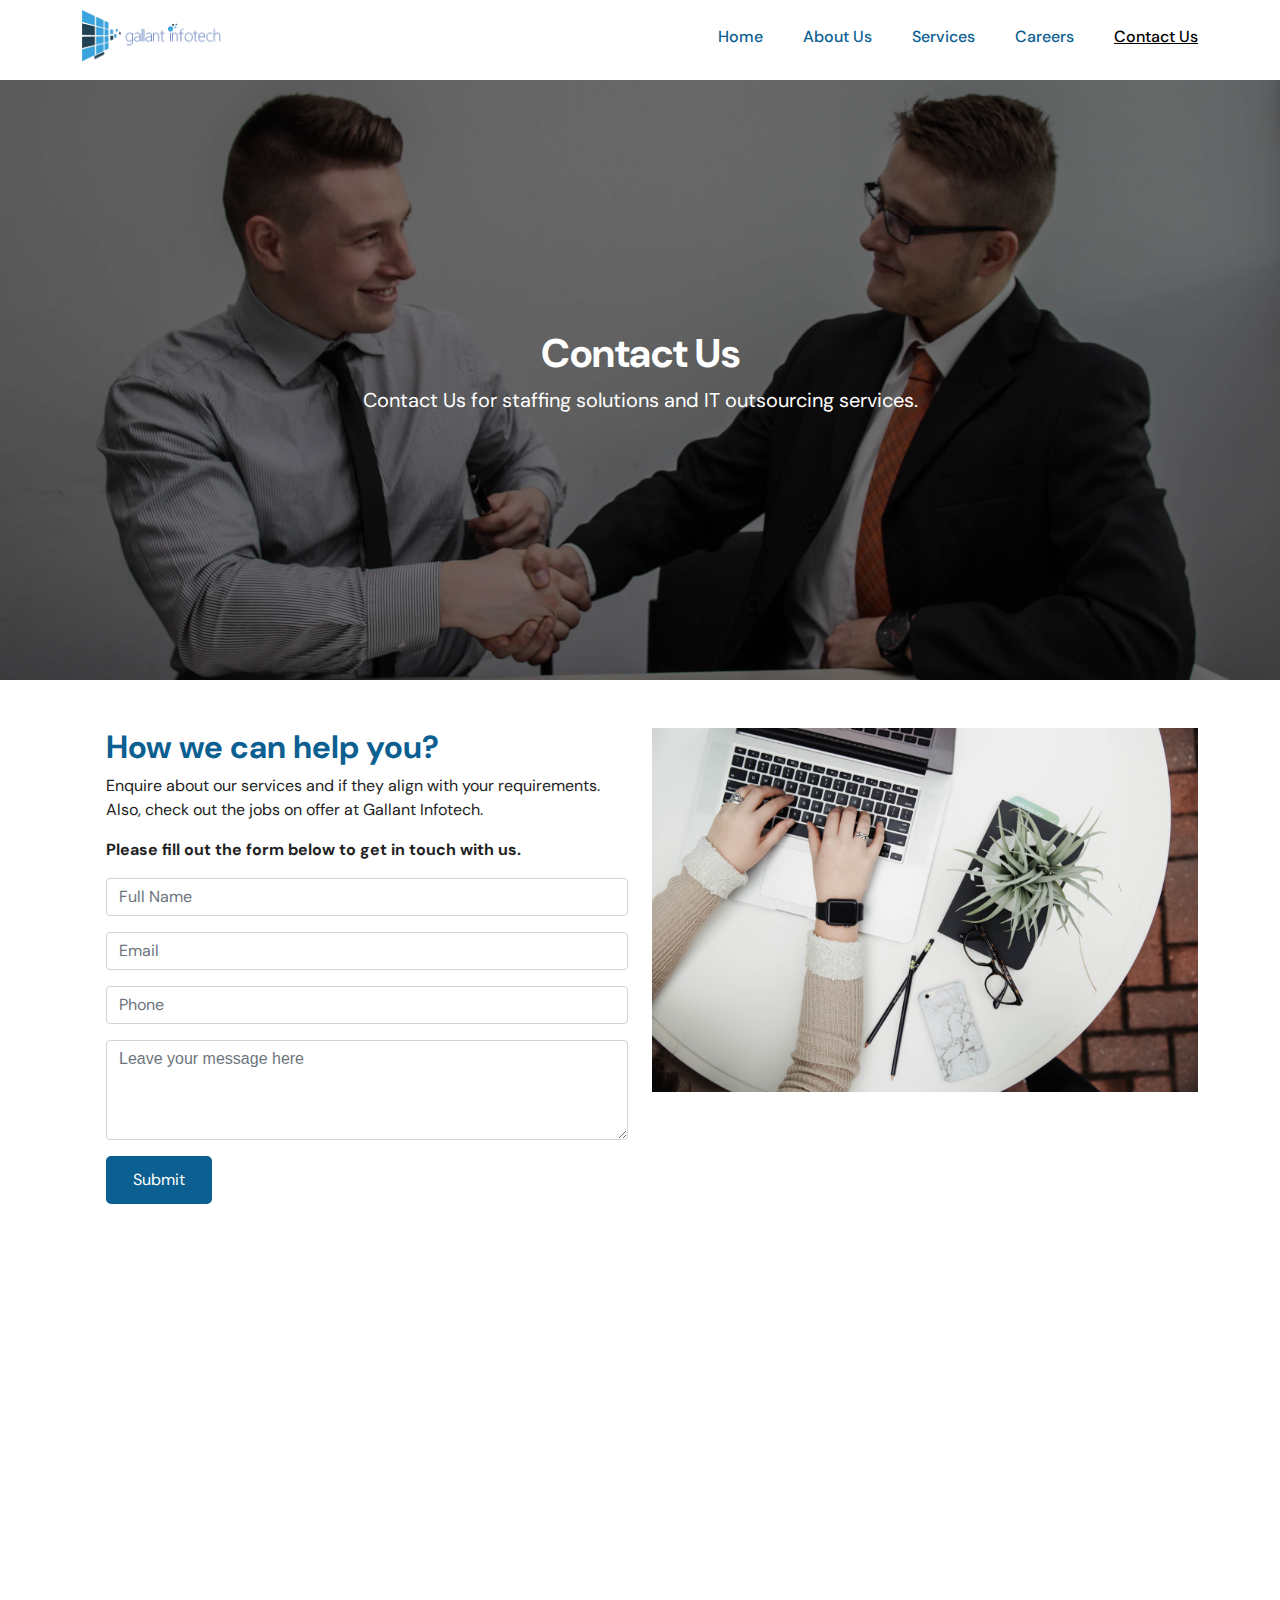
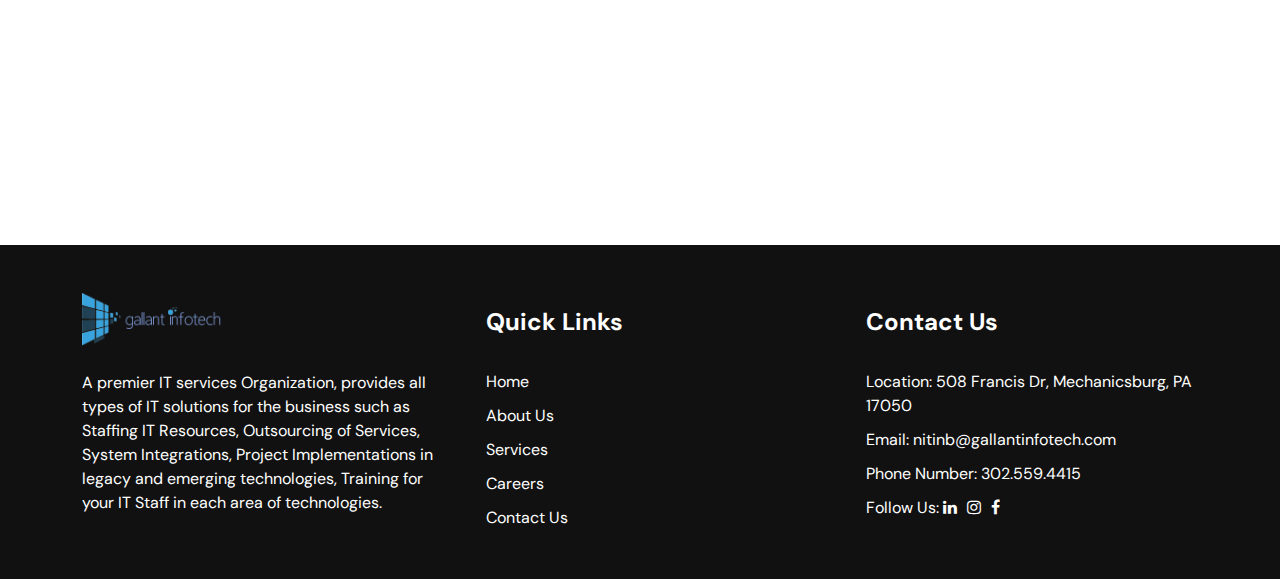
<file: contactus.html>
<!DOCTYPE html>
<html lang="en">
    <head>
        <meta charset="utf-8">
        <meta name="viewport" content="width=device-width, initial-scale=1, shrink-to-fit=no">
        <meta name="description" content="A premier IT services Organization, provides all types of IT solutions for the
        business such as Staffing IT Resources, Outsourcing of Services, System Integrations, Project Implementations in legacy and emerging technologies, Training for your IT Staff in each area of technologies.">
        <meta name="author" content="Gallant Infotech">
        <title>Gallant Infotech</title>

        <!-- Favicon Icon -->
        <link rel="shortcut icon" type="image/x-icon" href="img/favicon.png"/>

        <!-- font-awesome cdn -->
        <link rel="stylesheet" href="https://stackpath.bootstrapcdn.com/font-awesome/4.7.0/css/font-awesome.min.css">

        <!-- Stylesheet -->
        <link rel="stylesheet" href="css/bootstrap.min.css">
        <link rel="stylesheet" href="css/slick.css">
        <link rel="stylesheet" href="css/animate.css">
        <link rel="stylesheet" href="css/style.css">
    </head>
    <body>
        <!-- Header Start -->
        <header>
            <div class="container">
                <div class="header__row d-flex align-items-center justify-content-between">
                    <a class="logo" title="Gallant Infotech" href="index.html">
                        <img width="140" src="img/logo.png" alt="Gallant Infotech">
                    </a>
                    <button class="nav-toggle">
                        <span>&nbsp;</span>
                        <span>&nbsp;</span>
                        <span>&nbsp;</span>
                    </button>
                    <nav>
                        <ul class="flex-md-row flex-column">
                            <li><a href="index.html">Home</a></li>
                            <li><a href="aboutus.html">About Us</a></li>
                            <li><a href="services.html">Services</a></li>
                            <li><a href="careers.html">Careers</a></li>
                            <li class="active"><a href="#">Contact Us</a></li>
                        </ul>
                    </nav>
                </div>
            </div>
        </header>
        <!-- Header End -->

        <!-- Main Section Start -->
        <main>
            <div class="pagebanner" style="background-image: url(img/contactus.jpg);">
                <div class="pagebanner-title text-center">
                    <div class="container">
                        <h1>Contact Us</h1>
                        <p>Contact Us for staffing solutions and IT outsourcing services.</p>
                    </div>
                </div>
            </div>
            <div class="aboutus py-5">
                <div class="container">
                    <div class="row">
                        <div class="col-md-6">
                            <div class="aboutus__text ps-md-4 wow fadeInRight" data-wow-duration="1s" data-wow-delay="1s">
                                <h2>How we can help you?</h2>
                                <p>Enquire about our services and if they align with your requirements. Also, check out the jobs on offer at Gallant Infotech.</p>
                                <p><strong>Please fill out the form below to get in touch with us.</strong></p>
                                <form action="https://formsubmit.co/el/kexuru" method="POST">
                                    <div class="mb-3">
                                      <input type="text" name="name" class="form-control" id="fullname" placeholder="Full Name" required>
                                    </div>
                                    <div class="mb-3">
                                      <input type="email" class="form-control" id="email" placeholder="Email" required>
                                    </div>
                                    <div class="mb-3">
                                        <input type="Phone" class="form-control" id="Phone" placeholder="Phone">
                                    </div>
                                    <div class="textarea mb-3">
                                        <textarea class="form-control" placeholder="Leave your message here" id="textarea"></textarea>
                                    </div>
                                    <input type="submit" value="Submit" class="button__link"></input>
                                </form>
                            </div>
                        </div>
                        <div class="col-md-6">
                            <div class="image-block d-none d-md-block"><img src="img/contactusnow.jpg" alt="Contact Us"></div>
                        </div>
                    </div>
                </div>
            </div>
            <div class="client__testimonials bg-light text-center py-5 wow fadeInDown" data-wow-duration="1s" data-wow-delay="1s">
                <div class="container">
                    <h2>What Our Customers are saying</h2>
                    <div class="client__testimonials--slider mt-5 px-4" id="slick">
                        <div class="item">
                            <div class="slider__wrapper text-center">
                                <h3>“Business Process consultant streamlined our claims processes and reduced time to close the claims.”</h3>
                                <div class="client__wrapper mt-4 d-flex justify-content-center align-items-center">
                                    <div class="client__img">
                                        <img width="80" src="img/user.svg" alt="User">
                                    </div>
                                    <div class="client__details text-start ms-md-4 ms-2">
                                        <h4>Peter, Head of customers services</h4>
                                        <h5>Donegal Insurance</h5>
                                    </div>
                                </div>
                            </div>
                        </div>
                        <div class="item">
                            <div class="slider__wrapper text-center">
                                <h3>“Sales Force Administrator timely helped us to avert bigger issue during upgrade project.”</h3>
                                <div class="client__wrapper mt-4 d-flex justify-content-center align-items-center">
                                    <div class="client__img">
                                        <img width="80" src="img/user.svg" alt="User">
                                    </div>
                                    <div class="client__details text-start ms-md-4 ms-2">
                                        <h4>John, Director Infrastructure Shared Services</h4>
                                        <h5>Berk Tek</h5>
                                    </div>
                                </div>
                            </div>
                        </div>
                        <div class="item">
                            <div class="slider__wrapper text-center">
                                <h3>“ServiceNow Architect’s deep and comprehensive knowledge of ServiceNow’s capabilities and
                                    constraints helped us to digitize our Helpdesk processes for the entire organization and collaborated effectively with all the stakeholders for smooth delivery of the project”</h3>
                                <div class="client__wrapper mt-4 d-flex justify-content-center align-items-center">
                                    <div class="client__img">
                                        <img width="80" src="img/user.svg" alt="User">
                                    </div>
                                    <div class="client__details text-start ms-md-4 ms-2">
                                        <h4>Jim, Director</h4>
                                        <h5>City of Santa Clara</h5>
                                    </div>
                                </div>
                            </div>
                        </div>
                        <div class="item">
                            <div class="slider__wrapper text-center">
                                <h3>“Testing center of excellence (TCOE) center set up by QA Manager build the foundation for our QA systems, processes and people.”</h3>
                                <div class="client__wrapper mt-4 d-flex justify-content-center align-items-center">
                                    <div class="client__img">
                                        <img width="80" src="img/user.svg" alt="User">
                                    </div>
                                    <div class="client__details text-start ms-md-4 ms-2">
                                        <h4>Arek, Senior Manager</h4>
                                        <h5>AST</h5>
                                    </div>
                                </div>
                            </div>
                        </div>
                        <div class="item">
                            <div class="slider__wrapper text-center">
                                <h3>“Project leader re-design of our customer website made online banking simple, easy and more secure.”</h3>
                                <div class="client__wrapper mt-4 d-flex justify-content-center align-items-center">
                                    <div class="client__img">
                                        <img width="80" src="img/user.svg" alt="User">
                                    </div>
                                    <div class="client__details text-start ms-md-4 ms-2">
                                        <h4>Ron, Controller</h4>
                                        <h5>Fleetwood Bank</h5>
                                    </div>
                                </div>
                            </div>
                        </div>
                    </div>
                </div>
            </div>
            <div class="our__customers text-center px-lg-5 py-5 wow fadeInDown" data-wow-duration="1s" data-wow-delay="1s">
                <div class="container">
                    <h2>Our Customers</h2>
                    <div class="customer__slider mt-5" id="slick">
                        <div class="item">
                            <div class="customer__logo d-flex align-items-center justify-content-center">
                                <img src="img/logo-1.jpg" alt="">
                            </div>
                        </div>
                        <div class="item">
                            <div class="customer__logo d-flex align-items-center justify-content-center">
                                <img src="img/logo-2.jpg" alt="">
                            </div>
                        </div>
                        <div class="item">
                            <div class="customer__logo d-flex align-items-center justify-content-center">
                                <img src="img/logo-3.jpg" alt="">
                            </div>
                        </div>
                        <div class="item">
                            <div class="customer__logo d-flex align-items-center justify-content-center">
                                <img src="img/logo-4.jpg" alt="">
                            </div>
                        </div>
                        <div class="item">
                            <div class="customer__logo d-flex align-items-center justify-content-center">
                                <img src="img/logo-5.jpg" alt="">
                            </div>
                        </div>
                        <div class="item">
                            <div class="customer__logo d-flex align-items-center justify-content-center">
                                <img src="img/logo-6.jpg" alt="">
                            </div>
                        </div>
                        <div class="item">
                            <div class="customer__logo d-flex align-items-center justify-content-center">
                                <img src="img/logo-7.jpg" alt="">
                            </div>
                        </div>
                        <div class="item">
                            <div class="customer__logo d-flex align-items-center justify-content-center">
                                <img src="img/logo-8.jpg" alt="">
                            </div>
                        </div>
                        <div class="item">
                            <div class="customer__logo d-flex align-items-center justify-content-center">
                                <img src="img/logo-9.jpg" alt="">
                            </div>
                        </div>
                        <div class="item">
                            <div class="customer__logo d-flex align-items-center justify-content-center">
                                <img src="img/logo-10.jpg" alt="">
                            </div>
                        </div>
                        <div class="item">
                            <div class="customer__logo d-flex align-items-center justify-content-center">
                                <img src="img/logo-11.jpg" alt="">
                            </div>
                        </div>
                        <div class="item">
                            <div class="customer__logo d-flex align-items-center justify-content-center">
                                <img src="img/logo-12.jpg" alt="">
                            </div>
                        </div>
                    </div>
                </div>
            </div>
        </main>

        <!-- Main Section End -->

        <!-- Footer Start -->
        <footer class="py-5">
            <div class="container">
                <div class="row">
                    <div class="col-md-4">
                        <div class="gallantech__info text-white">
                            <a class="footer__logo d-inline-block mb-4" title="Gallant Infotech" href="index.html">
                                <img width="140" src="img/logo.png" alt="Gallant Infotech">
                            </a>
                            <p>A premier IT services Organization, provides all types of IT solutions for the
                                business such as Staffing IT Resources, Outsourcing of Services, System Integrations, Project Implementations in legacy and emerging technologies, Training for your IT Staff in each area of technologies.</p>
                        </div>
                    </div>
                    <div class="col-md-4">
                        <div class="quick__links ps-md-4">
                            <h2>Quick Links</h2>
                            <ul>
                                <li><a href="index.html">Home</a></li>
                                <li><a href="#">About Us</a></li>
                                <li><a href="#">Services</a></li>
                                <li><a href="careers.html">Careers</a></li>
                                <li><a href="#">Contact Us</a></li>
                            </ul>
                        </div>
                    </div>
                    <div class="col-md-4">
                        <div class="contactus ps-md-4">
                            <h2>Contact Us</h2>
                            <ul>
                                <li>Location: 508 Francis Dr, Mechanicsburg, PA 17050</li>
                                <li>Email: <a href="mailto:nitinb@gallantinfotech.com">nitinb@gallantinfotech.com</a></li>
                                <li>Phone Number: <a href="tel:3025594415">302.559.4415</a></li>
                                <li>Follow Us: <a href="https://www.linkedin.com/in/Gallantinfotech/" target="_blank"><i class="fa fa-linkedin"></i></a><a href="#"><i class="fa fa-instagram"></i></a><a href="#"><i class="fa fa-facebook"></i></a></li>
                            </ul>
                        </div>
                    </div>
                </div>
            </div>
        </footer>
        <!-- Footer End -->
        
        <!-- Javascript-->
        <script src="js/jquery-3.5.1.min.js"></script>
        <script src="js/bootstrap.min.js"></script>
        <script src="js/slick.min.js"></script>
        <script src="js/wow.min.js"></script>
        <script src="js/custom.js"></script>
    </body>
</html>
</file>
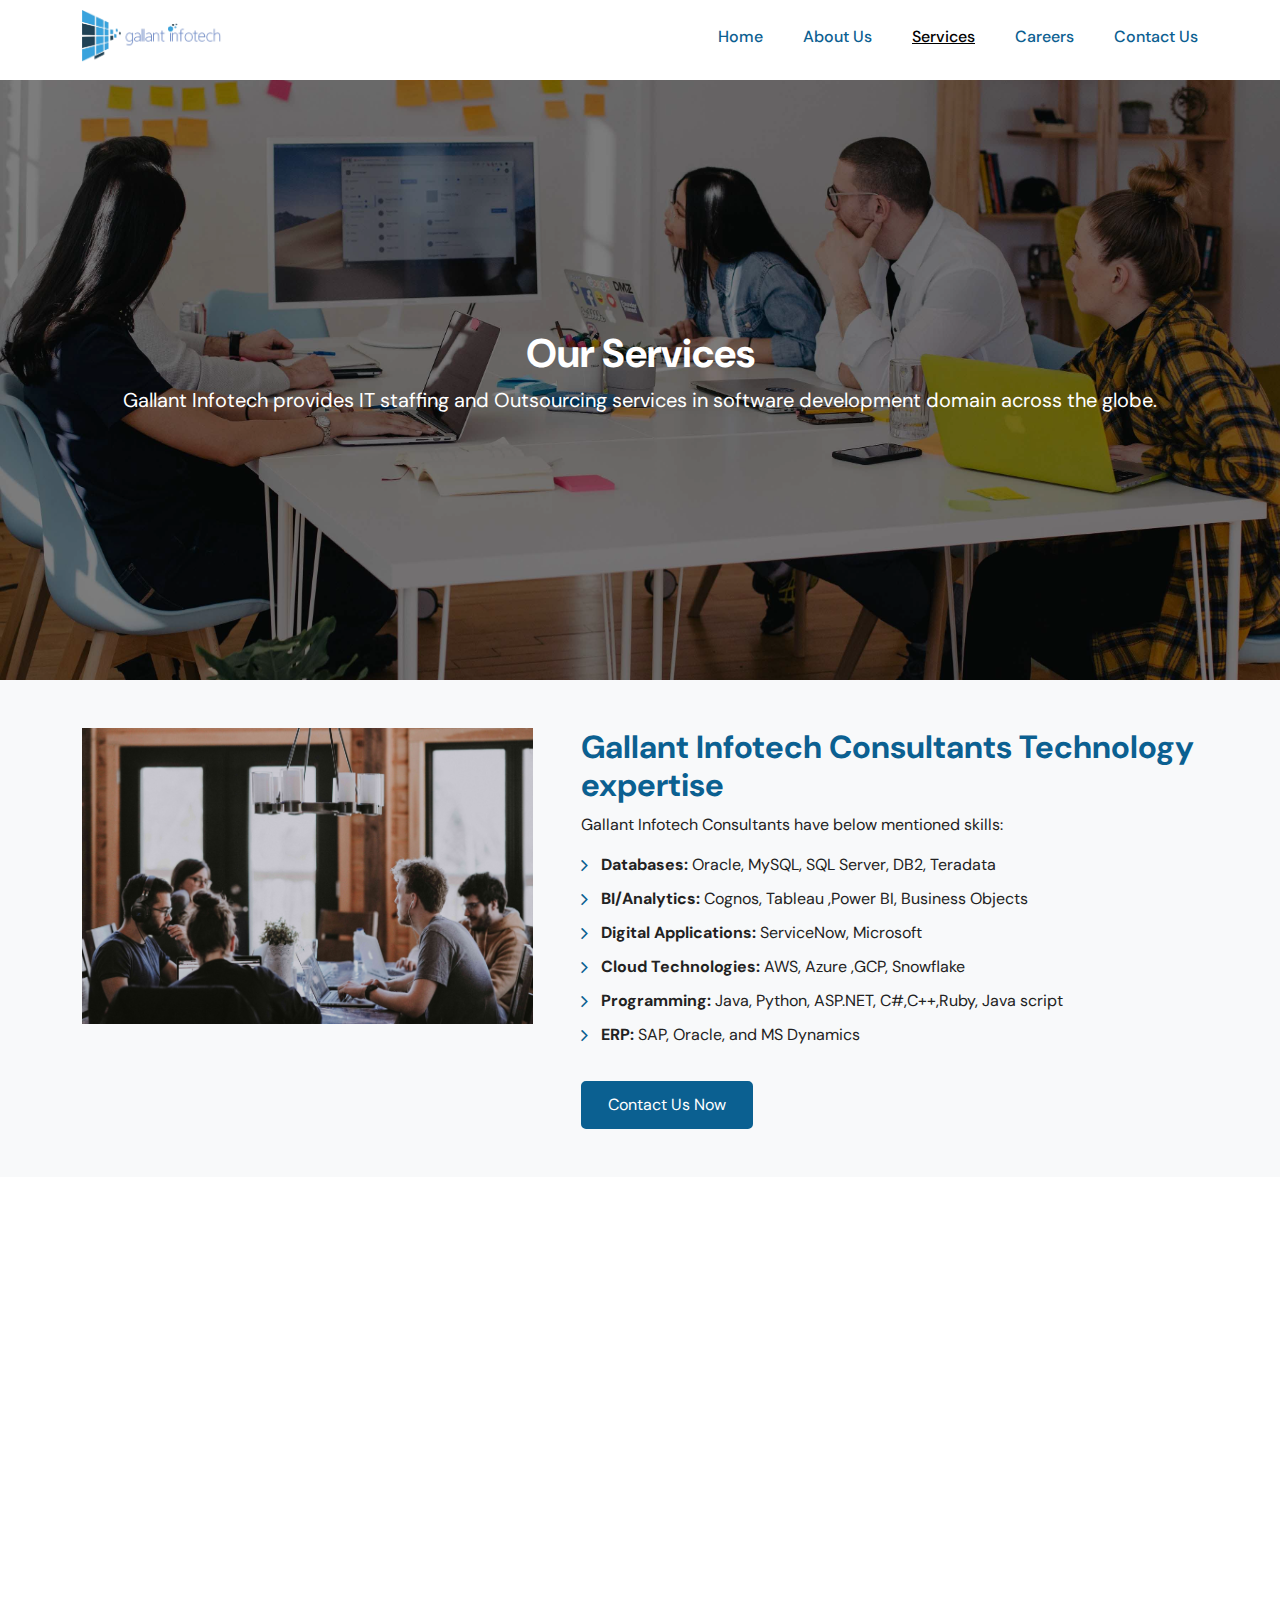
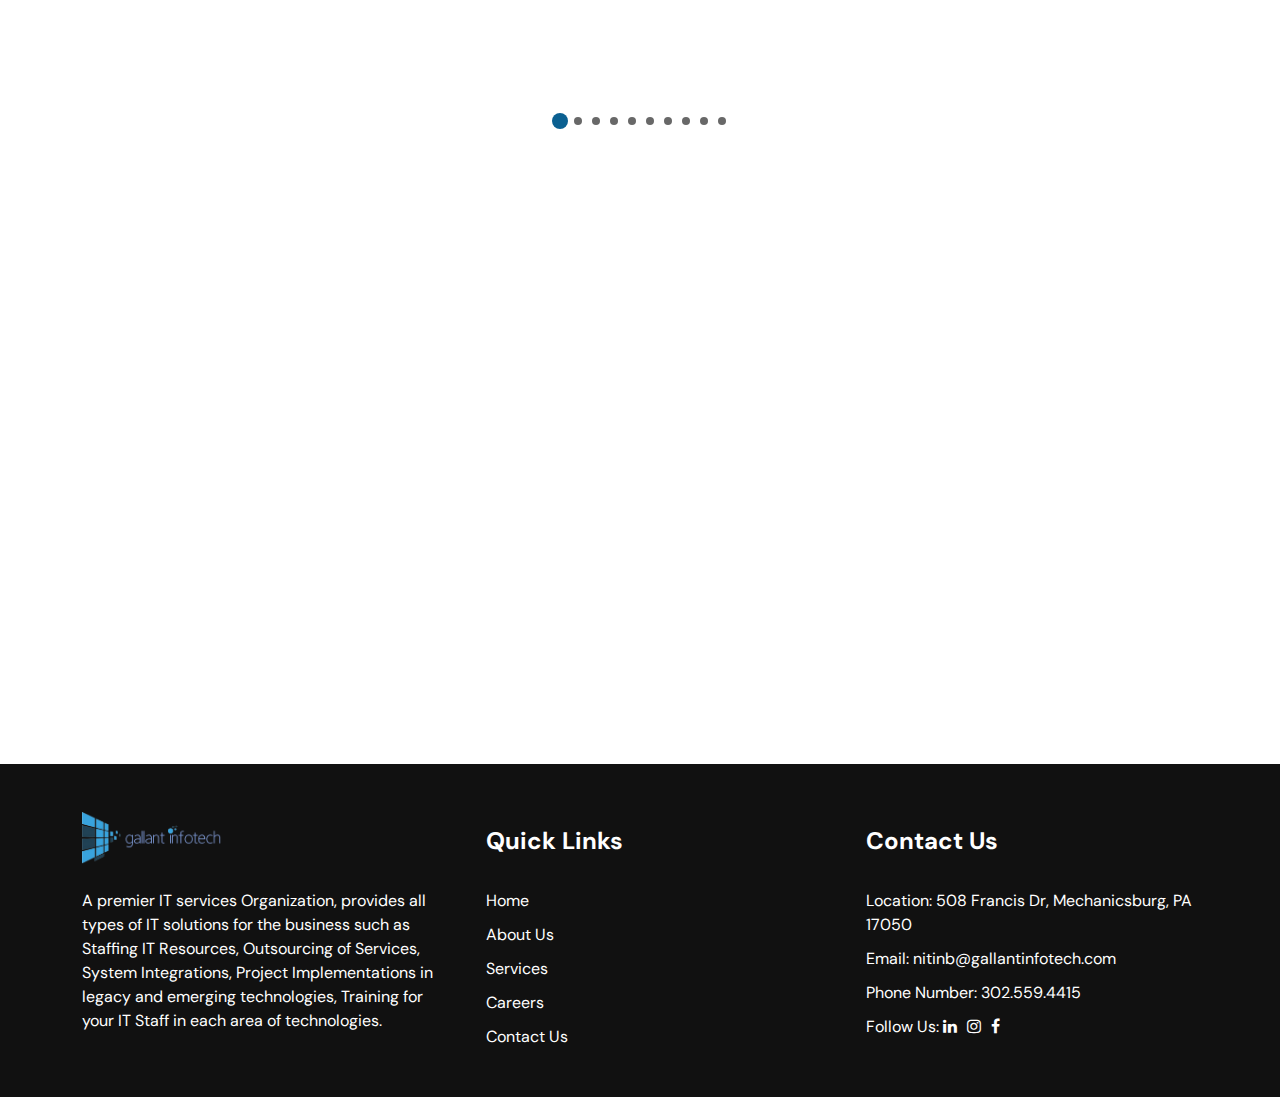
<file: services.html>
<!DOCTYPE html>
<html lang="en">
    <head>
        <meta charset="utf-8">
        <meta name="viewport" content="width=device-width, initial-scale=1, shrink-to-fit=no">
        <meta name="description" content="A premier IT services Organization, provides all types of IT solutions for the
        business such as Staffing IT Resources, Outsourcing of Services, System Integrations, Project Implementations in legacy and emerging technologies, Training for your IT Staff in each area of technologies.">
        <meta name="author" content="Gallant Infotech">
        <title>Gallant Infotech</title>

        <!-- Favicon Icon -->
        <link rel="shortcut icon" type="image/x-icon" href="img/favicon.png"/>

        <!-- font-awesome cdn -->
        <link rel="stylesheet" href="https://stackpath.bootstrapcdn.com/font-awesome/4.7.0/css/font-awesome.min.css">

        <!-- Stylesheet -->
        <link rel="stylesheet" href="css/bootstrap.min.css">
        <link rel="stylesheet" href="css/slick.css">
        <link rel="stylesheet" href="css/animate.css">
        <link rel="stylesheet" href="css/style.css">
    </head>
    <body>
        <!-- Header Start -->
        <header>
            <div class="container">
                <div class="header__row d-flex align-items-center justify-content-between">
                    <a class="logo" title="Gallant Infotech" href="index.html">
                        <img width="140" src="img/logo.png" alt="Gallant Infotech">
                    </a>
                    <button class="nav-toggle">
                        <span>&nbsp;</span>
                        <span>&nbsp;</span>
                        <span>&nbsp;</span>
                    </button>
                    <nav>
                        <ul class="flex-md-row flex-column">
                            <li><a href="index.html">Home</a></li>
                            <li><a href="aboutus.html">About Us</a></li>
                            <li class="active"><a href="#">Services</a></li>
                            <li><a href="careers.html">Careers</a></li>
                            <li><a href="contactus.html">Contact Us</a></li>
                        </ul>
                    </nav>
                </div>
            </div>
        </header>
        <!-- Header End -->

        <!-- Main Section Start -->
        <main>
            <div class="pagebanner" style="background-image: url(img/services-banner.jpg);">
                <div class="pagebanner-title text-center">
                    <div class="container">
                        <h1>Our Services</h1>
                        <p>Gallant Infotech provides IT staffing and Outsourcing services in software development domain across the globe.</p>
                    </div>
                </div>
            </div>
            <div class="aboutus bg-light py-5">
                <div class="container">
                    <div class="row">
                        <div class="col-lg-5">
                            <div class="image-block mb-lg-0 mb-4"><img src="img/our-services.jpg" alt="Our Services"></div>
                        </div>
                        <div class="col-lg-7">
                            <div class="aboutus__text ps-md-4 wow fadeInRight" data-wow-duration="1s" data-wow-delay="1s">
                                <h2>Gallant Infotech Consultants Technology expertise</h2>
                            <p>Gallant Infotech Consultants have below mentioned skills:</p>
                            <ul>
                                <li><strong>Databases:</strong> Oracle, MySQL, SQL Server, DB2, Teradata</li>
                                <li><strong>BI/Analytics:</strong> Cognos, Tableau ,Power BI, Business Objects</li>
                                <li><strong>Digital Applications:</strong> ServiceNow, Microsoft</li>
                                <li><strong>Cloud Technologies:</strong> AWS, Azure ,GCP, Snowflake</li>
                                <li><strong>Programming:</strong> Java, Python, ASP.NET, C#,C++,Ruby, Java script</li>
                                <li><strong>ERP:</strong> SAP, Oracle, and MS Dynamics</li>
                            </ul>
                            <a href="contactus.html" class="button__link mt-4">Contact Us Now</a>
                            </div>
                        </div>
                    </div>
                </div>
            </div>
            <section class="our-industry py-5">
                <div class="container">
                    <h2 class="title text-center wow fadeInDown" data-wow-duration="1s" data-wow-delay="1s">Industry We Serve</h2>
                    <div class="section-row">
                        <div class="our-industry-slider" id="slick">
                            <div class="item wow fadeInLeft" data-wow-duration="1.3s" data-wow-delay="1.3s">
                                <div class="industry-thumbnail-wrapper">
                                    <div class="thumbnail-image" style="background-image: url(img/healthcare-image.jpg);">
                                        <div class="industry-description">
                                            <div class="industry-icon">
                                                <img src="img/healthcare.svg" alt="healthcare-icon">
                                            </div>
                                            <h3>Healthcare & <br>Wellness</h3>
                                        </div>
                                    </div>
                                </div>
                            </div>
                            <div class="item wow fadeInLeft" data-wow-duration="1.3s" data-wow-delay="1.3s">
                                <div class="industry-thumbnail-wrapper">
                                    <div class="thumbnail-image" style="background-image: url(img/education-image.jpg);">
                                        <div class="industry-description">
                                            <div class="industry-icon">
                                                <img src="img/elearning.svg" alt="education-icon">
                                            </div>
                                            <h3>Education & <br>E-learning</h3>
                                        </div>
                                    </div>
                                </div>
                            </div>
                            <div class="item wow fadeInRight" data-wow-duration="1.3s" data-wow-delay="1.3s">
                                <div class="industry-thumbnail-wrapper">
                                    <div class="thumbnail-image" style="background-image: url(img/logistic-image.jpg);">
                                        <div class="industry-description">
                                            <div class="industry-icon">
                                                <img src="img/logistics.svg" alt="logistics-icon">
                                            </div>
                                            <h3>Logistics & <br>Transportation</h3>
                                        </div>
                                    </div>
                                </div>
                            </div>
                            <div class="item wow fadeInRight" data-wow-duration="1.3s" data-wow-delay="1.3s">
                                <div class="industry-thumbnail-wrapper">
                                    <div class="thumbnail-image" style="background-image: url(img/travel-image.jpg);">
                                        <div class="industry-description">
                                            <div class="industry-icon">
                                                <img src="img/travel.svg" alt="travel-icon">
                                            </div>
                                            <h3>Travel & <br>Hospitality</h3>
                                        </div>
                                    </div>
                                </div>
                            </div>
                            <div class="itemwow fadeInLeft" data-wow-duration="1.3s" data-wow-delay="1.3s">
                                <div class="industry-thumbnail-wrapper">
                                    <div class="thumbnail-image" style="background-image: url(img/media-image.jpg);">
                                        <div class="industry-description">
                                            <div class="industry-icon">
                                                <img src="img/media.svg" alt="media-icon">
                                            </div>
                                            <h3>Media & <br>Entertainment</h3>
                                        </div>
                                    </div>
                                </div>
                            </div>
                            <div class="itemwow fadeInLeft" data-wow-duration="1.3s" data-wow-delay="1.3s">
                                <div class="industry-thumbnail-wrapper">
                                    <div class="thumbnail-image" style="background-image: url(img/realestate-image.jpg);">
                                        <div class="industry-description">
                                            <div class="industry-icon">
                                                <img src="img/center.svg" alt="Real Estate">
                                            </div>
                                            <h3>Real Estate</h3>
                                        </div>
                                    </div>
                                </div>
                            </div>
                            <div class="item wow fadeInRight" data-wow-duration="1.3s" data-wow-delay="1.3s">
                                <div class="industry-thumbnail-wrapper">
                                    <div class="thumbnail-image" style="background-image: url(img/manufacturing-image.jpg);">
                                        <div class="industry-description">
                                            <div class="industry-icon">
                                                <img src="img/realestate.svg" alt="realestate-icon">
                                            </div>
                                            <h3>Manufacturing</h3>
                                        </div>
                                    </div>
                                </div>
                            </div>
                            <div class="item wow fadeInRight" data-wow-duration="1.3s" data-wow-delay="1.3s">
                                <div class="industry-thumbnail-wrapper">
                                    <div class="thumbnail-image" style="background-image: url(img/energy-image.jpg);">
                                        <div class="industry-description">
                                            <div class="industry-icon">
                                                <img src="img/power.svg" alt="power-icon">
                                            </div>
                                            <h3>Energy</h3>
                                        </div>
                                    </div>
                                </div>
                            </div>
                            <div class="item wow fadeInLeft" data-wow-duration="1.3s" data-wow-delay="1.3s">
                                <div class="industry-thumbnail-wrapper">
                                    <div class="thumbnail-image" style="background-image: url(img/e-commerce-image.jpg);">
                                        <div class="industry-description">
                                            <div class="industry-icon">
                                                <img src="img/market.svg" alt="e-commerce-icon">
                                            </div>
                                            <h3>Ecommerce</h3>
                                        </div>
                                    </div>
                                </div>
                            </div>
                            <div class="item wow fadeInRight" data-wow-duration="1.3s" data-wow-delay="1.3s">
                                <div class="industry-thumbnail-wrapper">
                                    <div class="thumbnail-image" style="background-image: url(img/socialmedia-image.jpg);">
                                        <div class="industry-description">
                                            <div class="industry-icon">
                                                <img src="img/nano-influencer.svg" alt="socialmedia-icon">
                                            </div>
                                            <h3>Social Networking</h3>
                                        </div>
                                    </div>
                                </div>
                            </div>
                        </div>
                    </div>
                </div>
            </section>
            <div class="client__testimonials bg-light text-center py-5 wow fadeInDown" data-wow-duration="1s" data-wow-delay="1s">
                <div class="container">
                    <h2>What Our Customers are saying</h2>
                    <div class="client__testimonials--slider mt-5 px-4" id="slick">
                        <div class="item">
                            <div class="slider__wrapper text-center">
                                <h3>“Business Process consultant streamlined our claims processes and reduced time to close the claims.”</h3>
                                <div class="client__wrapper mt-4 d-flex justify-content-center align-items-center">
                                    <div class="client__img">
                                        <img width="80" src="img/user.svg" alt="User">
                                    </div>
                                    <div class="client__details text-start ms-md-4 ms-2">
                                        <h4>Peter, Head of customers services</h4>
                                        <h5>Donegal Insurance</h5>
                                    </div>
                                </div>
                            </div>
                        </div>
                        <div class="item">
                            <div class="slider__wrapper text-center">
                                <h3>“Sales Force Administrator timely helped us to avert bigger issue during upgrade project.”</h3>
                                <div class="client__wrapper mt-4 d-flex justify-content-center align-items-center">
                                    <div class="client__img">
                                        <img width="80" src="img/user.svg" alt="User">
                                    </div>
                                    <div class="client__details text-start ms-md-4 ms-2">
                                        <h4>John, Director Infrastructure Shared Services</h4>
                                        <h5>Berk Tek</h5>
                                    </div>
                                </div>
                            </div>
                        </div>
                        <div class="item">
                            <div class="slider__wrapper text-center">
                                <h3>“ServiceNow Architect’s deep and comprehensive knowledge of ServiceNow’s capabilities and
                                    constraints helped us to digitize our Helpdesk processes for the entire organization and collaborated effectively with all the stakeholders for smooth delivery of the project”</h3>
                                <div class="client__wrapper mt-4 d-flex justify-content-center align-items-center">
                                    <div class="client__img">
                                        <img width="80" src="img/user.svg" alt="User">
                                    </div>
                                    <div class="client__details text-start ms-md-4 ms-2">
                                        <h4>Jim, Director</h4>
                                        <h5>City of Santa Clara</h5>
                                    </div>
                                </div>
                            </div>
                        </div>
                        <div class="item">
                            <div class="slider__wrapper text-center">
                                <h3>“Testing center of excellence (TCOE) center set up by QA Manager build the foundation for our QA systems, processes and people.”</h3>
                                <div class="client__wrapper mt-4 d-flex justify-content-center align-items-center">
                                    <div class="client__img">
                                        <img width="80" src="img/user.svg" alt="User">
                                    </div>
                                    <div class="client__details text-start ms-md-4 ms-2">
                                        <h4>Arek, Senior Manager</h4>
                                        <h5>AST</h5>
                                    </div>
                                </div>
                            </div>
                        </div>
                        <div class="item">
                            <div class="slider__wrapper text-center">
                                <h3>“Project leader re-design of our customer website made online banking simple, easy and more secure.”</h3>
                                <div class="client__wrapper mt-4 d-flex justify-content-center align-items-center">
                                    <div class="client__img">
                                        <img width="80" src="img/user.svg" alt="User">
                                    </div>
                                    <div class="client__details text-start ms-md-4 ms-2">
                                        <h4>Ron, Controller</h4>
                                        <h5>Fleetwood Bank</h5>
                                    </div>
                                </div>
                            </div>
                        </div>
                    </div>
                </div>
            </div>
            <div class="our__customers text-center px-lg-5 py-5 wow fadeInDown" data-wow-duration="1s" data-wow-delay="1s">
                <div class="container">
                    <h2>Our Customers</h2>
                    <div class="customer__slider mt-5" id="slick">
                        <div class="item">
                            <div class="customer__logo d-flex align-items-center justify-content-center">
                                <img src="img/logo-1.jpg" alt="">
                            </div>
                        </div>
                        <div class="item">
                            <div class="customer__logo d-flex align-items-center justify-content-center">
                                <img src="img/logo-2.jpg" alt="">
                            </div>
                        </div>
                        <div class="item">
                            <div class="customer__logo d-flex align-items-center justify-content-center">
                                <img src="img/logo-3.jpg" alt="">
                            </div>
                        </div>
                        <div class="item">
                            <div class="customer__logo d-flex align-items-center justify-content-center">
                                <img src="img/logo-4.jpg" alt="">
                            </div>
                        </div>
                        <div class="item">
                            <div class="customer__logo d-flex align-items-center justify-content-center">
                                <img src="img/logo-5.jpg" alt="">
                            </div>
                        </div>
                        <div class="item">
                            <div class="customer__logo d-flex align-items-center justify-content-center">
                                <img src="img/logo-6.jpg" alt="">
                            </div>
                        </div>
                        <div class="item">
                            <div class="customer__logo d-flex align-items-center justify-content-center">
                                <img src="img/logo-7.jpg" alt="">
                            </div>
                        </div>
                        <div class="item">
                            <div class="customer__logo d-flex align-items-center justify-content-center">
                                <img src="img/logo-8.jpg" alt="">
                            </div>
                        </div>
                        <div class="item">
                            <div class="customer__logo d-flex align-items-center justify-content-center">
                                <img src="img/logo-9.jpg" alt="">
                            </div>
                        </div>
                        <div class="item">
                            <div class="customer__logo d-flex align-items-center justify-content-center">
                                <img src="img/logo-10.jpg" alt="">
                            </div>
                        </div>
                        <div class="item">
                            <div class="customer__logo d-flex align-items-center justify-content-center">
                                <img src="img/logo-11.jpg" alt="">
                            </div>
                        </div>
                        <div class="item">
                            <div class="customer__logo d-flex align-items-center justify-content-center">
                                <img src="img/logo-12.jpg" alt="">
                            </div>
                        </div>
                    </div>
                </div>
            </div>
        </main>

        <!-- Main Section End -->

        <!-- Footer Start -->
        <footer class="py-5">
            <div class="container">
                <div class="row">
                    <div class="col-md-4">
                        <div class="gallantech__info text-white">
                            <a class="footer__logo d-inline-block mb-4" title="Gallant Infotech" href="index.html">
                                <img width="140" src="img/logo.png" alt="Gallant Infotech">
                            </a>
                            <p>A premier IT services Organization, provides all types of IT solutions for the
                                business such as Staffing IT Resources, Outsourcing of Services, System Integrations, Project Implementations in legacy and emerging technologies, Training for your IT Staff in each area of technologies.</p>
                        </div>
                    </div>
                    <div class="col-md-4">
                        <div class="quick__links ps-md-4">
                            <h2>Quick Links</h2>
                            <ul>
                                <li><a href="index.html">Home</a></li>
                                <li><a href="#">About Us</a></li>
                                <li><a href="#">Services</a></li>
					  <li><a href="careers.html">Careers</a></li>
                                <li><a href="#">Contact Us</a></li>
                            </ul>
                        </div>
                    </div>
                    <div class="col-md-4">
                        <div class="contactus ps-md-4">
                            <h2>Contact Us</h2>
                            <ul>
                                <li>Location: 508 Francis Dr, Mechanicsburg, PA 17050</li>
                                <li>Email: <a href="mailto:nitinb@gallantinfotech.com">nitinb@gallantinfotech.com</a></li>
                                <li>Phone Number: <a href="tel:3025594415">302.559.4415</a></li>
                                <li>Follow Us: <a href="https://www.linkedin.com/in/Gallantinfotech/" target="_blank"><i class="fa fa-linkedin"></i></a><a href="#"><i class="fa fa-instagram"></i></a><a href="#"><i class="fa fa-facebook"></i></a></li>
                            </ul>
                        </div>
                    </div>
                </div>
            </div>
        </footer>
        <!-- Footer End -->
        
        <!-- Javascript-->
        <script src="js/jquery-3.5.1.min.js"></script>
        <script src="js/bootstrap.min.js"></script>
        <script src="js/slick.min.js"></script>
        <script src="js/wow.min.js"></script>
        <script src="js/custom.js"></script>
    </body>
</html>
</file>
<file: css/style.css>
@import url('https://fonts.googleapis.com/css2?family=DM+Sans:ital,wght@0,400;0,500;0,700;1,400;1,500;1,700&display=swap');
html,body { overflow-x: hidden; }
body {
    font-family: 'DM Sans', sans-serif;
    font-size: 16px;
    color: #222;
}
a,
input[type="submit"],
button[type="submit"] {
    text-decoration: none;
    transition: all ease-in-out .5s;
    -webkit-transition: all ease-in-out .5s;
    -moz-transition: all ease-in-out .5s;
    -ms-transition: all ease-in-out .5s;
}
h1, h2 {
    font-weight: 700;
    color: #0B6091;
}
h3, h4, h5, h6 {
    font-weight: 500;
    color: #0B6091;
}
ul {
    list-style: none;
    margin: 0;
    padding: 0;
}
img {
    max-width: 100%;
    height: auto;
}
.button__link {
    display: inline-block;
    padding: 10px 25px;
    color: #fff;
    background-color: #0B6091;
    border-radius: 5px;
    border: solid 2px #0B6091;
}
.button__link:hover,
.button__link:focus {
    color: #0B6091;
    background-color: #fff;
}

header {
    height: 80px;
    padding: 10px 0;
    background-color: #fff;
    transition: all ease-in-out .5s;
    -webkit-transition: all ease-in-out .5s;
    -moz-transition: all ease-in-out .5s;
    -ms-transition: all ease-in-out .5s;
}
header .container,
header .row { height: 100%; }
header.fixed {
    position: fixed;
    top: 0;
    left: 0;
    width: 100%;
    height: 60px;
    z-index: 99;
    box-shadow: 0 8px 12px 0 rgba(0,0,0,0.2);
    -webkit-box-shadow: 0 8px 12px 0 rgba(0,0,0,0.2);
    -ms-box-shadow: 0 8px 12px 0 rgba(0,0,0,0.2);
}
header.fixed .logo { width: 100px; }

nav { 
    display: none; 
    position: absolute;
    top: 80px;
    z-index: 2;
    left: 0;
    width: 100%;
    background-color: #0B6091;
}
header.fixed nav { top: 60px; }
nav ul { display: flex; }
nav ul li a {
    display: block;
    padding: 10px 15px;
    color: #fff;
}

@media(min-width:768px){
    .nav-toggle {
        display: none;
    }
    nav {
        display: block !important;
        position: static;
        width: auto;
        background-color: transparent;
    }
    .header__row nav ul li:not(:last-child) { padding-right: 40px; }
    .header__row nav ul li a { padding: 0; color: #0B6091; font-weight: 500; }
    .header__row nav ul li a:hover,
    .header__row nav ul li.active a { color: #000; text-decoration: underline; }
}


.nav-toggle {
    position: absolute;
    top: 18px;
    right: 15px;
    padding: 10px;
    width: 45px;
    height: 38px;
    background-color: #0B6091;
    border: 0;
    border-radius: 4px;
}
header.fixed .nav-toggle { top: 11px; }
.nav-toggle span {
    display: block;
    width: 100%;
    height: 2px;
    background-color: #fff;
}
.nav-toggle.active span:nth-child(1) {
    transform: rotate(45deg);
    margin: 0;
}
.nav-toggle.active span:nth-child(2) {
    display: none;
}
.nav-toggle.active span:last-child {
    transform: rotate(-45deg);
    margin: -2px 0 0;
}
.nav-toggle span:not(:last-child){ margin-bottom: 6px; }
.nav-toggle:focus { outline: 0; box-shadow: none; }

.herobanner {
    position: relative;
    height: 600px;
    background-size: cover;
    background-repeat: no-repeat;
    background-position: top center;
}
.herobanner h2 { color: #000; }
.herobanner .card {
    max-width: 400px;
}
.herobanner__content {
    position: absolute;
    top: 50%;
    left: 0;
    right: 0;
    transform: translateY(-50%);
    -webkit-transform: translateY(-50%);
    -ms-transform: translateY(-50%);
}
.herobanner__content .row { 
    max-width: 1200px; 
    margin: 0 auto;
}
.herobanner__content h3 { font-size: 26px; }
.herobanner__content .card {
    box-shadow: 21px 21px 90px 0 rgb(21 31 71 / 10%);
}

.aboutus ul li { 
    position: relative; 
    padding: 0 0 10px 20px;
}
.aboutus ul li::before{
    content: "\f105";
    position: absolute;
    top: -3px;
    left: 0;
    font-family:'FontAwesome';
    font-size: 20px;
    color: #0B6091;
}

.client__testimonials--slider { position: relative; }
.client__testimonials--slider h3 {
    font-size: 20px;
    color: #000;
}
.client__testimonials--slider h4 {
    margin-bottom: 0;
    font-size: 20px;
    color: #000;
}
.client__testimonials--slider h5 { font-size: 16px; }
.client__testimonials--slider .slick-prev {
    position: absolute;
    top: 50%;
    left: 0;
    height: 40px;
    z-index: 10;
}
.client__testimonials--slider .slick-prev::before{
    content: "\f104";
    position: absolute;
    top: 0;
    left: 0;
    font-family:'FontAwesome';
    font-size: 40px;
    color: #0B6091;
}
.client__testimonials--slider .slick-next {
    position: absolute;
    top: 50%;
    right: 0;
    height: 40px;
    z-index: 10;
}
.client__testimonials--slider .slick-next::before{
    content: "\f105";
    position: absolute;
    top: 0;
    left: 0;
    font-family:'FontAwesome';
    font-size: 40px;
    color: #0B6091;
}

.customer__logo {
    padding: 10px 15px;
    height: 100px;
}
.customer__logo img { max-width: 180px; }
.customer__slider .slick-prev {
    position: absolute;
    top: 50%;
    left: 0;
    height: 40px;
    z-index: 10;
}
.customer__slider .slick-prev::before{
    content: "\f104";
    position: absolute;
    top: 0;
    left: 0;
    font-family:'FontAwesome';
    font-size: 40px;
    color: #0B6091;
}
.customer__slider .slick-next {
    position: absolute;
    top: 50%;
    right: 0;
    height: 40px;
    z-index: 10;
}
.customer__slider .slick-next::before{
    content: "\f105";
    position: absolute;
    top: 0;
    left: 0;
    font-family:'FontAwesome';
    font-size: 40px;
    color: #0B6091;
}


footer { background-color: #111; }
.quick__links h2,
.contactus h2 { 
    margin: 15px 0 33px;
    font-size: 24px;
    color: #fff; 
}
.contactus ul li { color: #fff; }
.quick__links ul li:not(:last-child),
.contactus ul li:not(:last-child) { margin-bottom: 10px; }
.quick__links ul li a,
.contactus ul li a { color: #fff; }
.contactus ul li .fa { margin-right: 10px; }
.quick__links ul li a:hover,
.quick__links ul li a:focus,
.contactus ul li a:hover,
.contactus ul li a:focus { color: #0B6091; }


.pagebanner { 
    position: relative;
    height: 600px;
    background-size: cover;
    background-repeat: no-repeat;
    background-position: 20% 40%;
}
.pagebanner:before {
    content: "";
    position: absolute;
    top: 0;
    left: 0;
    width: 100%;
    height: 100%;
    background-color: rgba(0,0,0,0.5);
}
.pagebanner-title {
    position: absolute;
    top: 50%;
    left: 0;
    right: 0;
    margin: 0 auto;
    transform: translateY(-50%);
    -webkit-transform: translateY(-50%);
    -ms-transform: translateY(-50%);
}
.pagebanner-title h1,
.pagebanner-title p { color: #fff; }
.pagebanner-title p { font-size: 20px; }
@media(max-width:575px){
    .pagebanner { height: 350px; }
    .pagebanner-title p { font-size: 16px; }
}


.aboutus__text h3 { font-size: 20px; text-decoration: underline; }
.form-floating .form-control { height: 45px; }
.aboutus__text textarea  { height: 100px; }
.aboutus__text .form-control:focus { border: solid 1px #0B6091; box-shadow: none; }

.hiring-process ul {
    list-style: none;
    margin: 50px 0 0;
    padding: 0;
    display: flex;
    justify-content: center;
}
.hiring-process ul li {
    position: relative;
    display: flex;
    flex-direction: column;
    align-items: center;
    justify-content: center;
}
.hiring-process ul li .hiring-process-icon {
    position: relative;
    z-index: 1;
    width: 150px;
    height: 150px;
    margin-bottom: 20px;
    background-color: #ffffff;
    border: dashed 2px #333333;
    border-radius: 100%;
}
.hiring-process ul li .hiring-process-icon img {
    position: absolute;
    top: 50%;
    left: 0;
    right: 0;
    margin: 0 auto;
    width: 60px;
    transform: translateY(-50%);
    -ms-transform: translateY(-50%);
    -webkit-transform: translateY(-50%);
}
.hiring-process ul li .process-title {
    width: 65%;
    margin: 0 auto;
    font-size: 17px;
    font-weight: 700;
    text-transform: uppercase;
}
.hiring-process ul li:not(:last-child):after {
    content: "";
    position: absolute;
    top: 76px;
    right: -95px;
    width: 100%;
    height: 2px;
    border: dashed 2px #333333;
}

.join-our-team { max-width: 1000px; margin: 0 auto; }
.join-our-team .form-row {
    display: flex;
    flex-direction: column;
    margin-bottom: 20px;
}
.join-our-team .form-row label {
    display: block;
    margin-bottom: 8px;
    color: #686868;
    font-weight: normal;
    text-align: left;
    text-transform: capitalize;
}
.form__input, 
.join-our-team .select-job,  
textarea {
    display: block;
    width: 100%;
    height: 48px;
    font-family: 'Nunito Sans', sans-serif;
    color: inherit;
    font-size: inherit;
    text-align: left;
    padding: 15px;
    border-radius: 2px;
    background-color: #e1e9f6;
    border: solid 2px transparent;
    border-radius: 4px;
    -webkit-transition: all .3s;
    transition: all .3s;
}
.join-our-team textarea { height: 100px; }
.join-our-team .select-job { padding: 10px; color: #686868; }
.form__input:focus, 
.join-our-team .select-job:focus,  
textarea:focus {
    border: solid 2px #0B6091;
    outline: 0;
}

.masonry { 
    display: flex; 
    font-size: 0;  
}
.masonary-container {
    display: flex;
    flex-direction: column;
    flex-wrap: wrap;
    width: 100%;
    height: 100vw;
    max-height: 800px;
}
.masonary-col {
    display: flex;
    padding: 15px;
}
.masonary-thumbnail {
    position: relative;
    z-index: 1;
    display: flex;
    align-items: flex-end;
    width: 100%;
    height: 100%;
    padding: 20px;
    overflow: hidden;
    border-radius: 4px;
    background-repeat: no-repeat;
    background-size: cover;
    background-position: center center;
}
.masonary-col:nth-child(1n) { height: 480px; }
.masonary-col:nth-child(2n) { height: 280px; }
.masonary-col:nth-child(3n) { height: 280px; }
.masonary-col:nth-child(4n) { height: 480px; }
.masonary-col:nth-child(5n) { height: 480px; }
.masonary-col:nth-child(6n) { height: 280px; }
.masonary-thumbnail:after  {
    content: "";
    position: absolute;
    top: 0;
    left: 0;
    z-index: -1;
    width: 100%;
    height: 100%;
    background: -moz-linear-gradient(top, rgba(0,0,0,0) 0%, rgba(0,0,0,0.65) 100%);
    background: -webkit-linear-gradient(top, rgba(0,0,0,0) 0%,rgba(0,0,0,0.65) 100%);
    background: linear-gradient(to bottom, rgba(0,0,0,0) 0%,rgba(0,0,0,0.65) 100%);
    filter: progid:DXImageTransform.Microsoft.gradient( startColorstr='#00000000', endColorstr='#a6000000',GradientType=0 );
}
.masonary-title {
    text-align: left;
    margin: 0;
    font-size: 20px;
    font-weight: 700;
    color: #ffffff;
    text-transform: capitalize;
}
@media(min-width:992px){
    .hiring-process ul li .hiring-process-icon { width: 100px; height: 100px; }
    .hiring-process ul li .process-title { width: 80%; font-size: 16px; }
    .hiring-process ul li:not(:last-child):after { top: 48px; }
}
@media(max-width:767px){
    .hiring-process ul { flex-direction: column; }
    .hiring-process ul li { margin-bottom: 20px; }
    .hiring-process ul li:not(:last-child):after { display: none; }
    .masonary-container { flex-wrap: nowrap; height: auto; max-height: initial; }
    .masonary-col:nth-child(1n),
    .masonary-col:nth-child(2n),
    .masonary-col:nth-child(3n),
    .masonary-col:nth-child(4n),
    .masonary-col:nth-child(5n),
    .masonary-col:nth-child(6n) { height: 250px; }
}
.card__section h3 { font-size: 22px; }
.card__section img {
    width: 100%;
    height: 275px;
    object-fit: cover;
}

@media(max-width:991px){
    .card__section img { height: 200px; }
}
@media(max-width:767px){
    .card__section img { height: auto; }
}

.our-industry h2 { margin-bottom: 30px; }
.section-row { margin: 0 -15px; }
.industry-thumbnail-wrapper { padding: 0 15px; }
.thumbnail-image {
    position: relative;
    z-index: 1;
    display: flex;
    align-items: flex-end;
    height: 400px;
    padding: 20px;
    overflow: hidden;
    border-radius: 4px;
    background-repeat: no-repeat;
    background-size: cover;
    background-position: center center;
}
.industry-icon { margin-bottom: 15px; }
.industry-icon img { width: 50px; }
.industry-description h3 {
    margin: 0;
    font-size: 20px;
    font-weight: 700;
    color: #ffffff;
    text-transform: capitalize;
}
.thumbnail-image:after {
    content: "";
    position: absolute;
    top: 0;
    left: 0;
    z-index: -1;
    width: 100%;
    height: 100%;
    background: -moz-linear-gradient(top,  rgba(0,0,0,0) 0%, rgba(0,0,0,0.65) 100%);
    background: -webkit-linear-gradient(top,  rgba(0,0,0,0) 0%,rgba(0,0,0,0.65) 100%);
    background: linear-gradient(to bottom,  rgba(0,0,0,0) 0%,rgba(0,0,0,0.65) 100%);
    filter: progid:DXImageTransform.Microsoft.gradient( startColorstr='#00000000', endColorstr='#a6000000',GradientType=0 );
}
.our-industry-slider .slick-dots { bottom: -35px; }
.our-industry-slider .slick-dots li {
    margin: 0 6px;
    width: 6px;
    height: 6px;
}
.our-industry-slider .slick-dots li button {
    width: 8px;
    height: 8px;
    padding: 0;
    background-color: #686868;
    border-radius: 50%;
    transition: all .3s ease-in-out;
    -webkit-transition: all .3s ease-in-out;
    -ms-transition: all .3s ease-in-out;
    -moz-transition: all .3s ease-in-out;
    -o-transition: all .3s ease-in-out;
}
.our-industry-slider .slick-dots li.slick-active button {
    background-color: #0B6091;
    transform: scale(2);
    -ms-transform: scale(2);
    -o-transform: scale(2);
    -webkit-transform: scale(2);
}
.our-industry-slider .slick-dots li button::before,
.our-industry-slider .slick-prev,
.our-industry-slider .slick-next {
    display: none !important;
}



@media(max-width:767px){
    .client__testimonials--slider h3 { 
        font-size: 16px; 
        line-height: 1.3;
    }
    .client__testimonials--slider h4,
    .client__testimonials--slider h5 {
        font-size: 14px;
        line-height: 1.3;
    }
    .section-row {
        margin: 0;
    }
}
</file>
